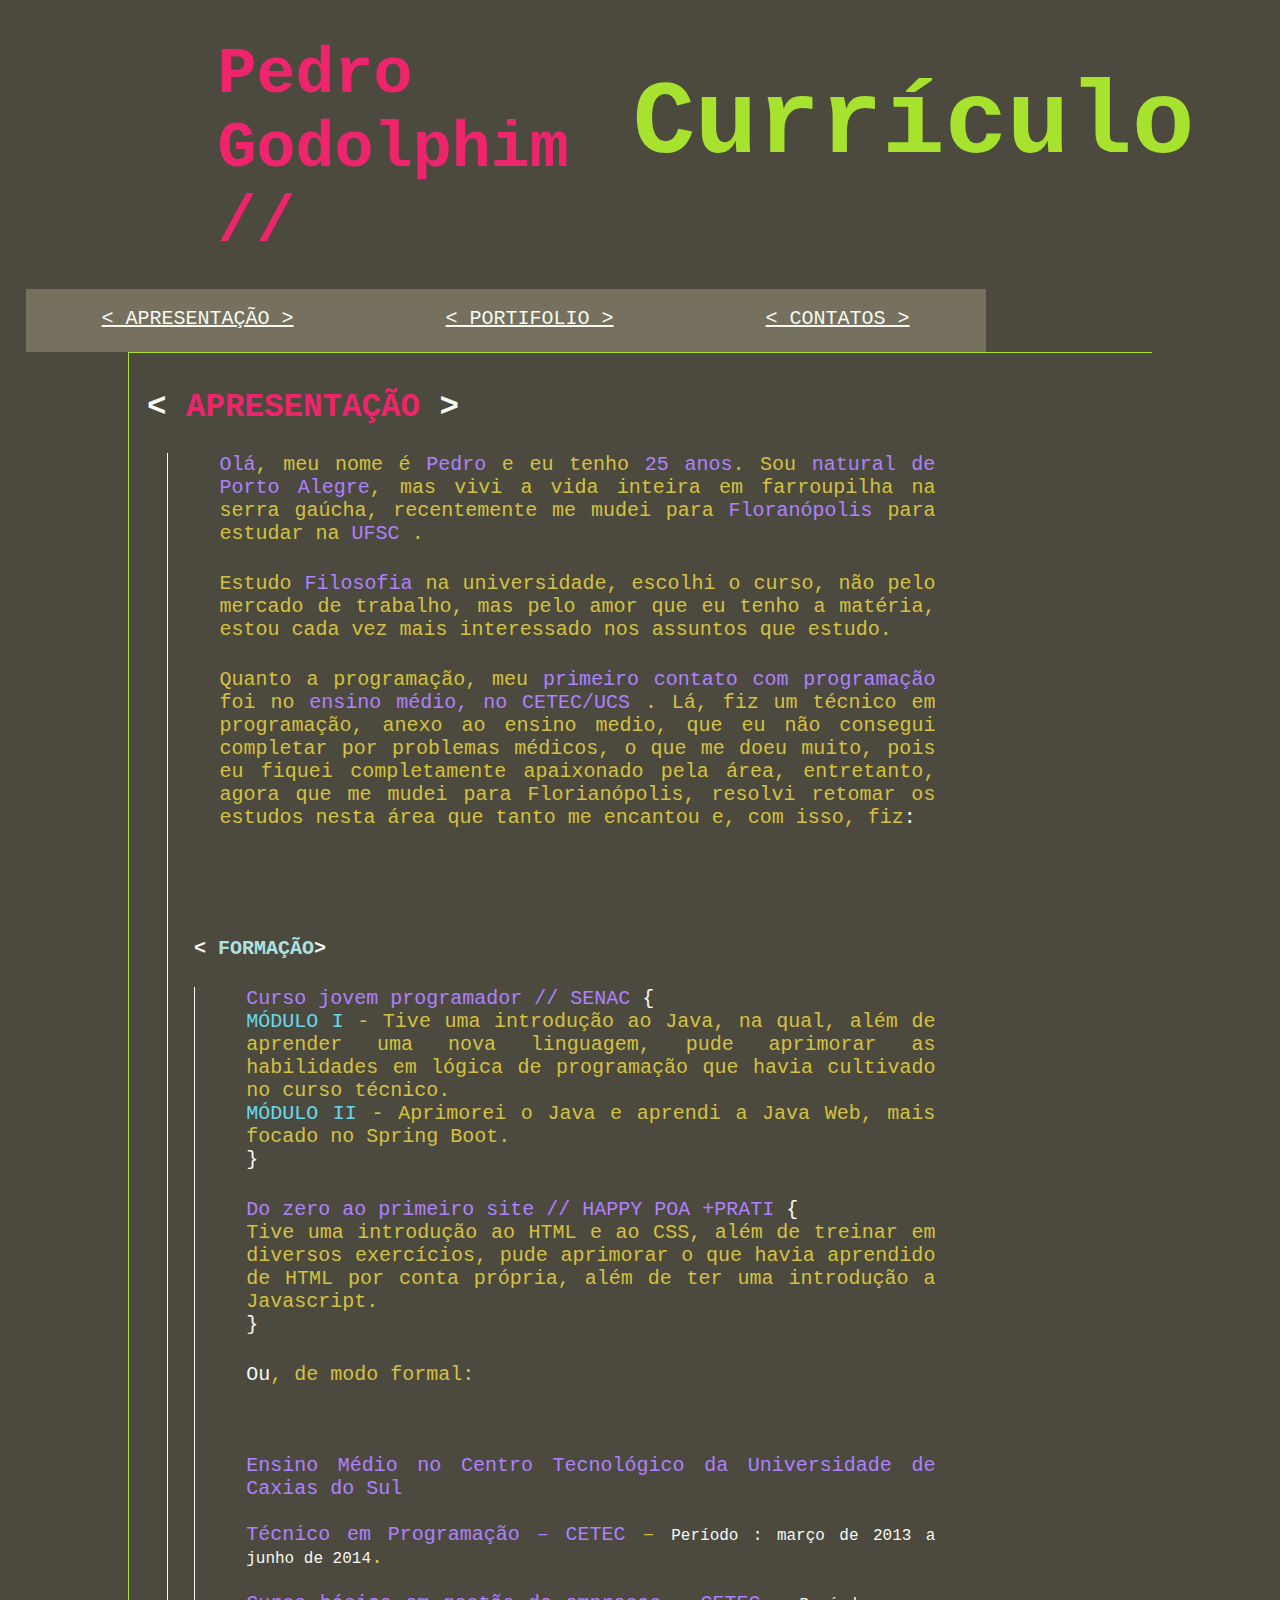
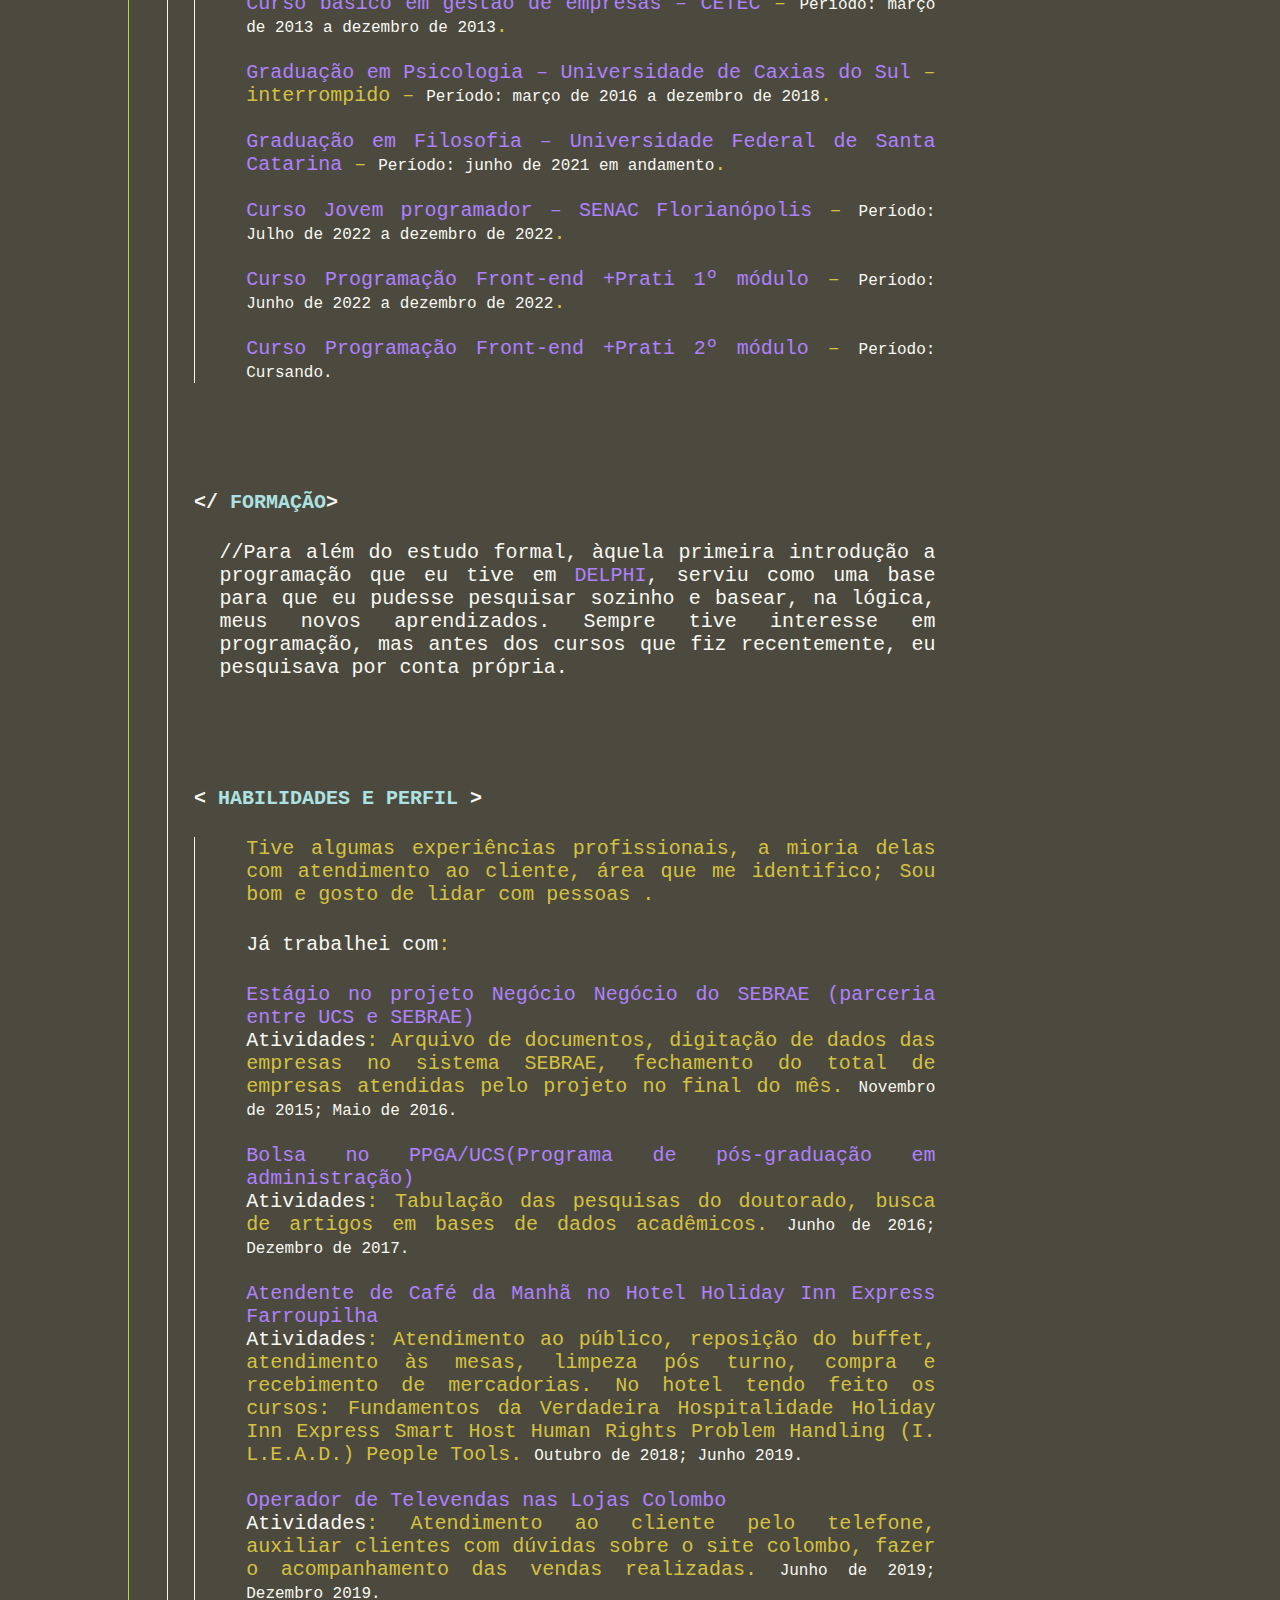
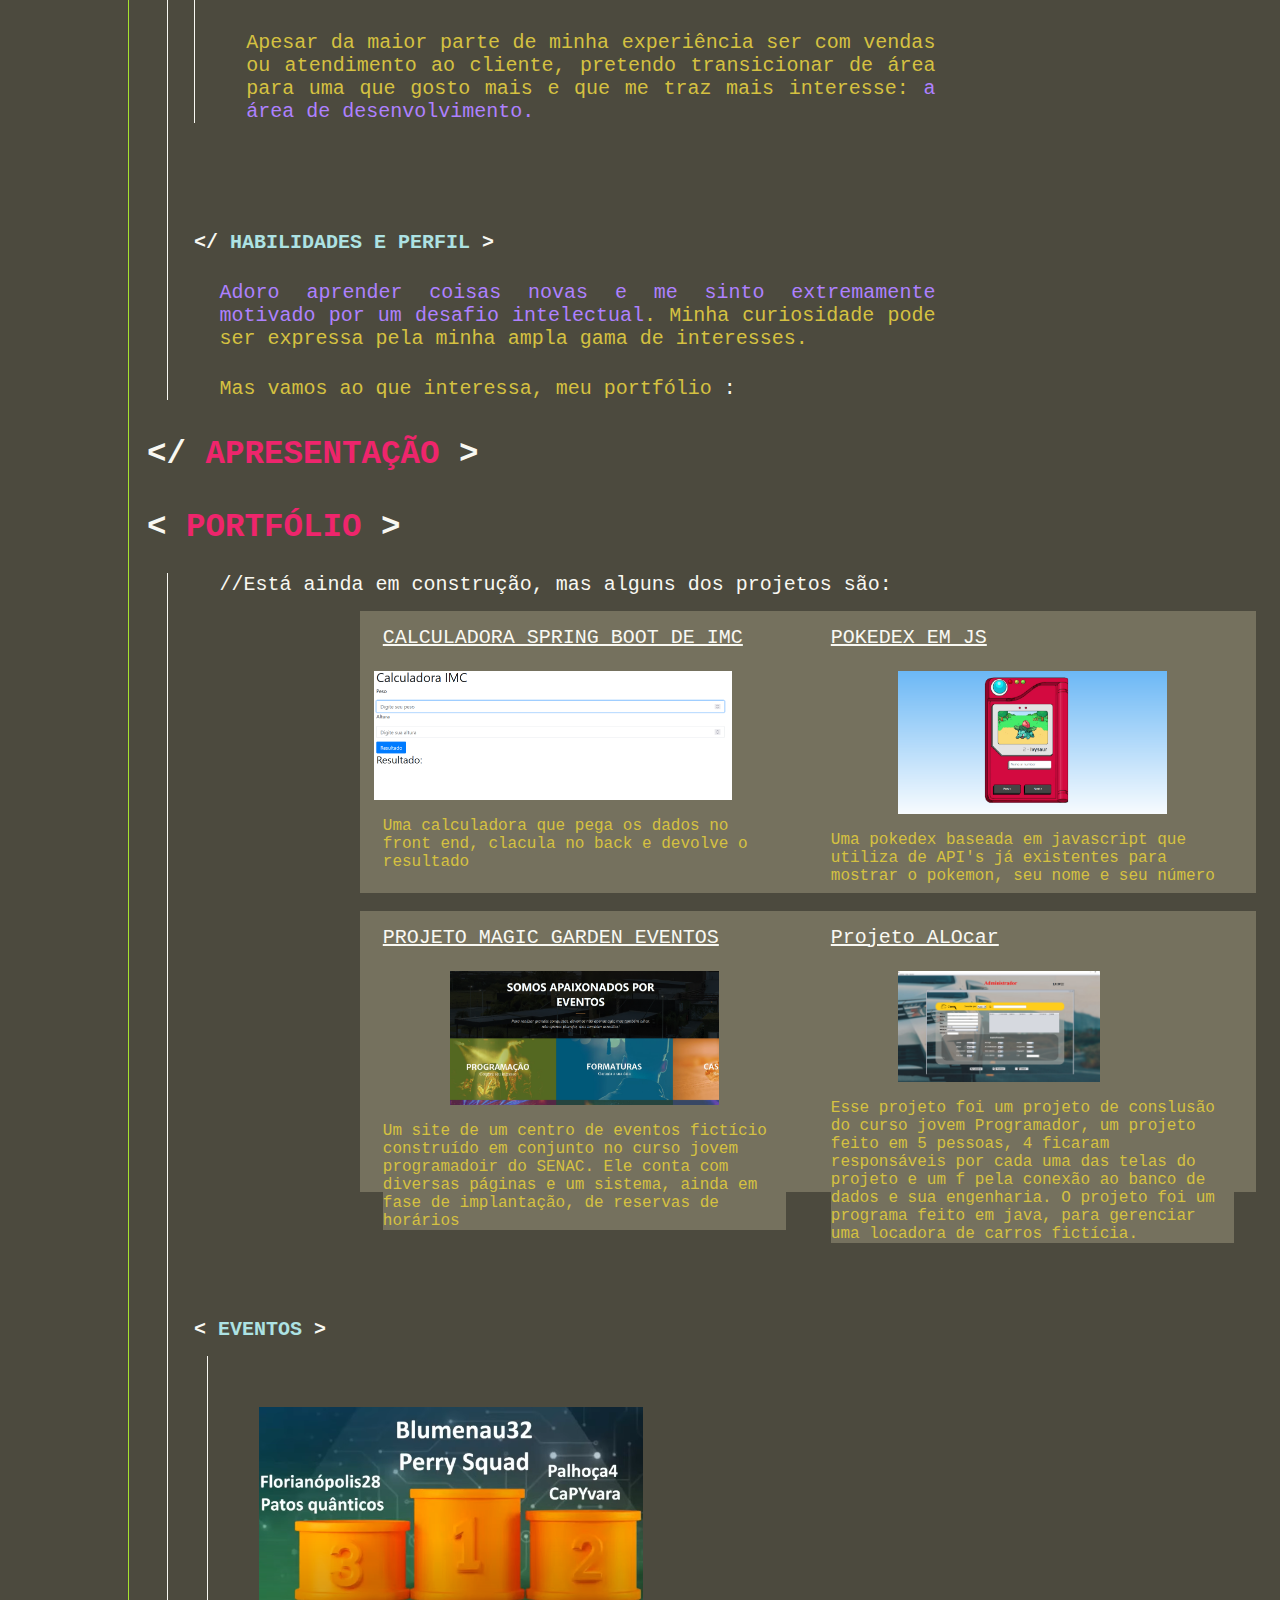
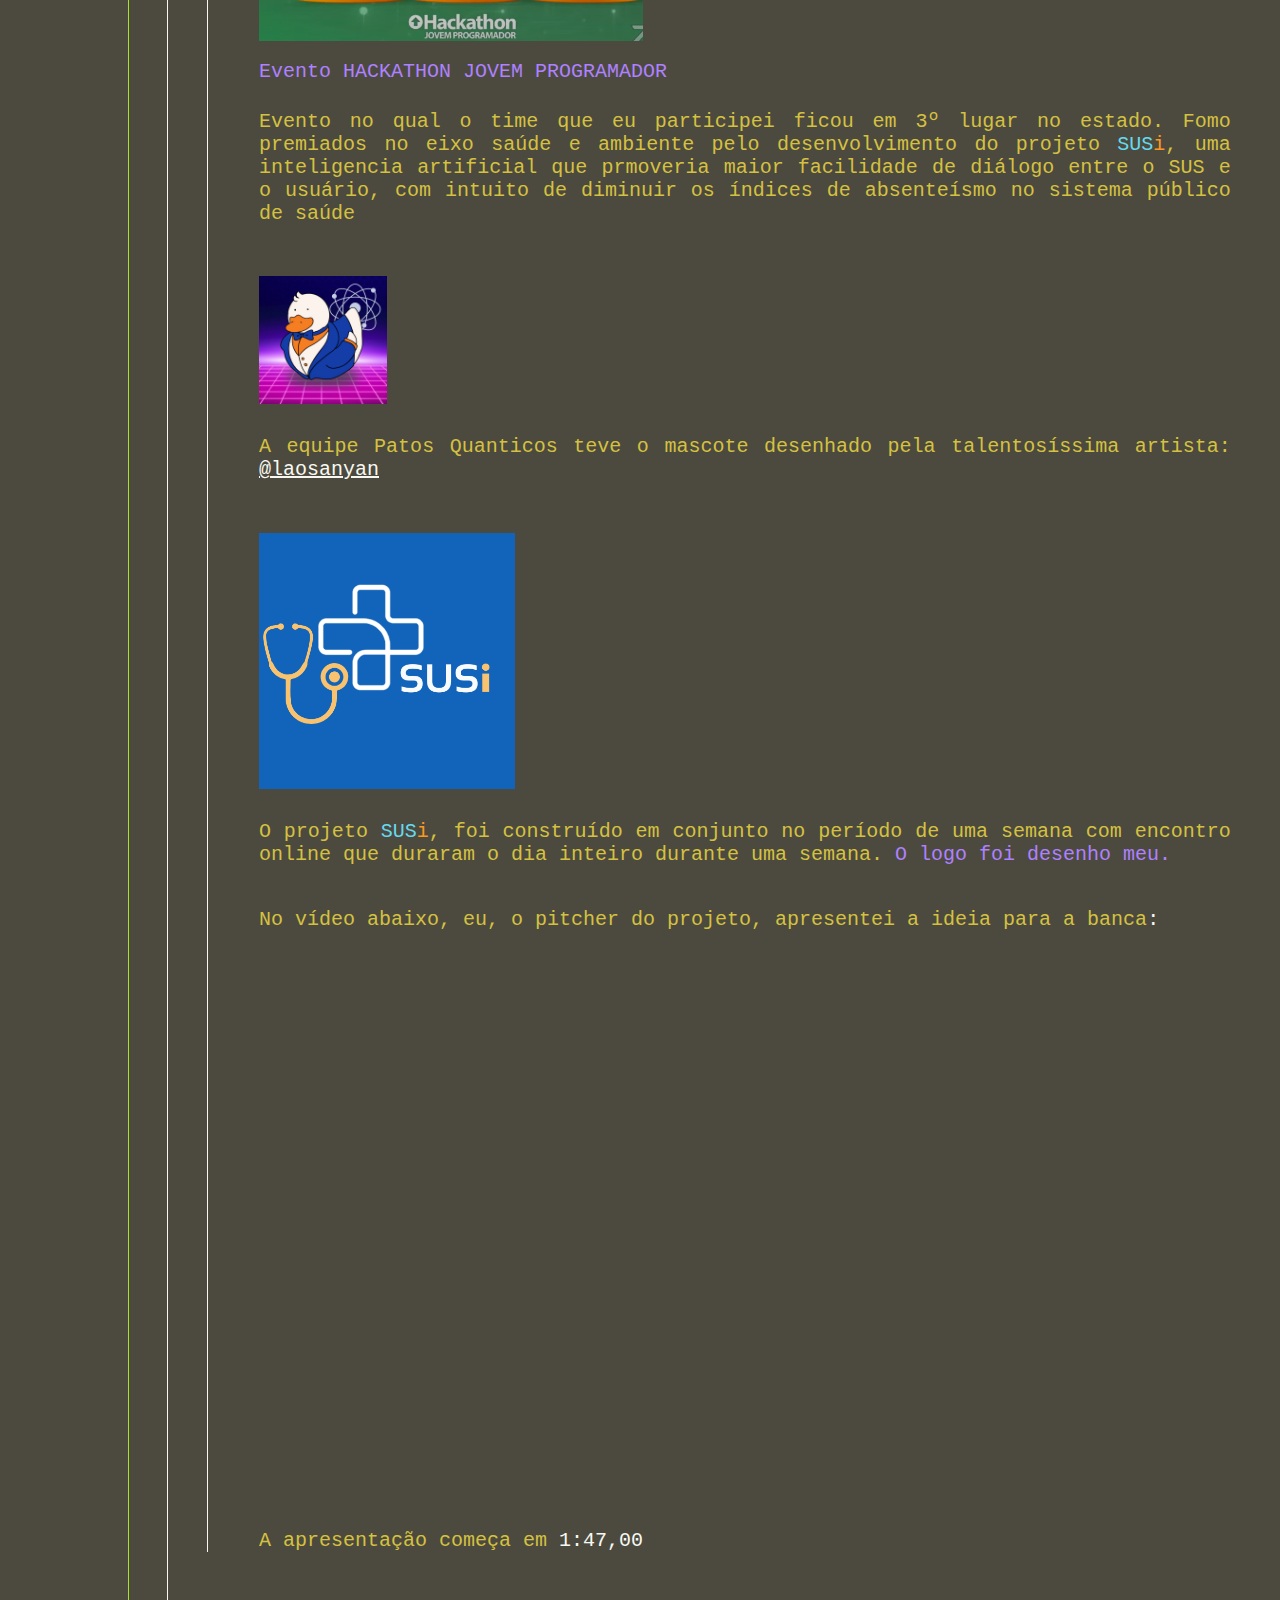
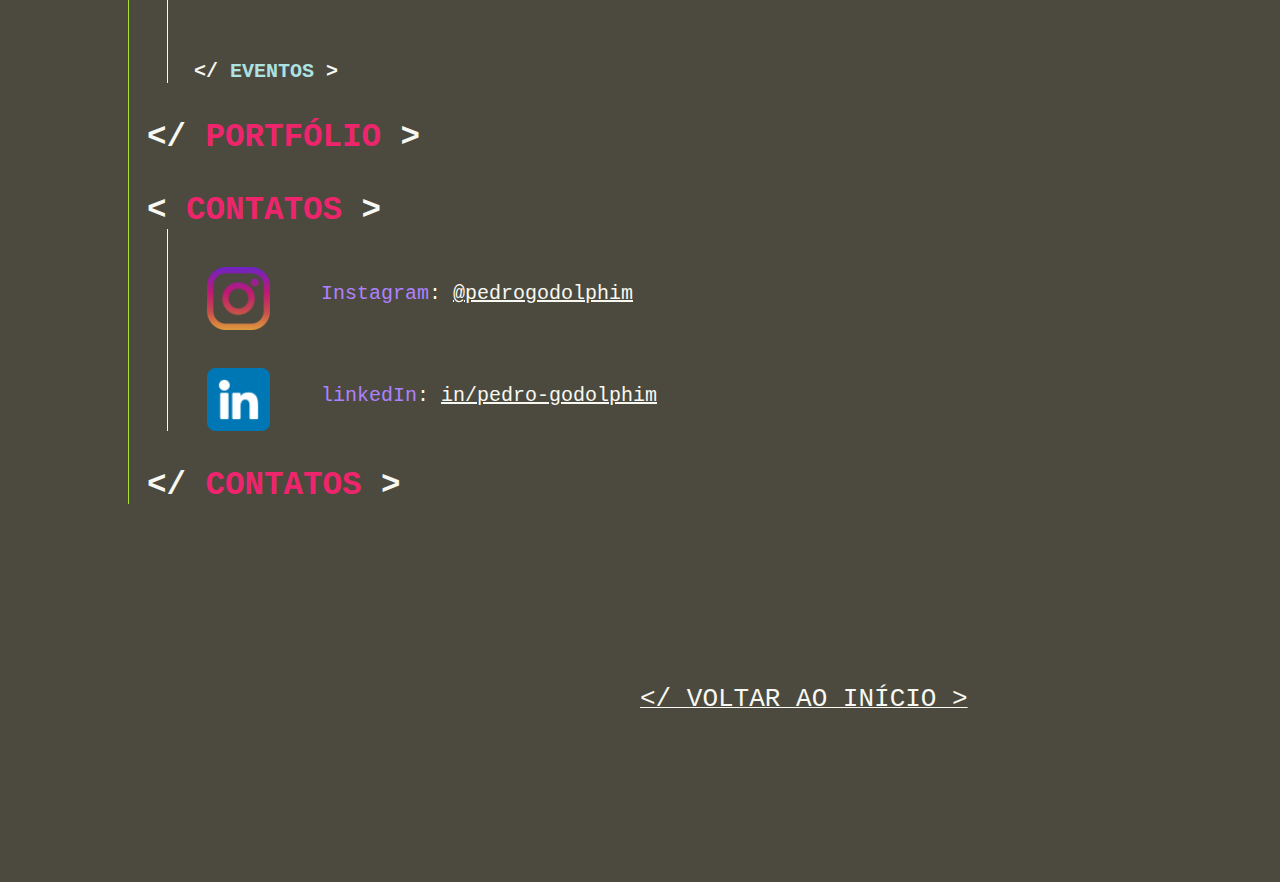
<file: index.html>
<!DOCTYPE html>
<html lang="pt-br">
  <head>
    <meta charset="utf-8" />
    <meta name="viewport" content="width=device-width, initial-scale=1" />
    <title>Currículo - Pedro Godolphim</title>
    <link rel="stylesheet" href="style.css" />
  </head>

  <body>
    <header class="topo">
      <div>
        <h2 class="pedro">Pedro Godolphim //</h2>
      </div>
      <div>
        <h1 class="curriculo">Currículo</h1>
      </div>
    </header>

    <nav>
      <div class="menu">
        <ul class="nav cor2">
          <li class="nav-item cor2">
            <a href="#apresentacao"> &lt; APRESENTAÇÃO &gt;</a>
            <ul>
              <li><a href="#formacao">FORMAÇÃO</a></li>
              <li><a href="#habEperf"> HABILIDADES E PERFIL</a></li>
            </ul>
          </li>
          <li class="nav-item cor2">
            <a href="#portfolio">&lt; PORTIFOLIO &gt;</a>
            <ul>
              <li><a href="#eventos"> EVENTOS </a></li>
            </ul>
          </li>
          <li class="nav-item cor2">
            <a href="#contatos">&lt; CONTATOS &gt;</a>
          </li>
        </ul>
      </div>
    </nav>
    <div class="main">
      <h2 class="subtitulo">
        &lt;<span class="subtitulo-cor" id="apresentacao"> APRESENTAÇÃO </span
        >&gt;
      </h2>
      <div class="cont-main">
        <p class="cont">
          <span class="marcador"> Olá</span>, meu nome é
          <span class="marcador"> Pedro </span> e eu tenho
          <span class="marcador"> 25 anos</span>. Sou
          <span class="marcador"> natural de Porto Alegre</span>, mas vivi a
          vida inteira em farroupilha na serra gaúcha, recentemente me mudei
          para <span class="marcador"> Floranópolis </span> para estudar na
          <span class="marcador"> UFSC </span>.
        </p>
        <p class="cont">
          Estudo <span class="marcador"> Filosofia </span> na universidade,
          escolhi o curso, não pelo mercado de trabalho, mas pelo amor que eu
          tenho a matéria, estou cada vez mais interessado nos assuntos que
          estudo.
        </p>
        <p class="cont">
          Quanto a programação, meu
          <span class="marcador"> primeiro contato com programação </span> foi
          no <span class="marcador"> ensino médio, no CETEC/UCS </span>. Lá, fiz
          um técnico em programação, anexo ao ensino medio, que eu não consegui
          completar por problemas médicos, o que me doeu muito, pois eu fiquei
          completamente apaixonado pela área, entretanto, agora que me mudei
          para Florianópolis, resolvi retomar os estudos nesta área que tanto me
          encantou e, com isso, fiz<span>: </span>
        </p>

        <h3>
          &lt;<span class="subtitulo-cor2" id="formacao"> FORMAÇÃO</span>&gt;
        </h3>
        <div class="cont-sub">
          <p class="cont">
            <span class="marcador"> Curso jovem programador // SENAC </span
            ><span> { </span> <br />
            <span class="marcador2"> MÓDULO I </span> - Tive uma introdução ao
            Java, na qual, além de aprender uma nova linguagem, pude aprimorar
            as habilidades em lógica de programação que havia cultivado no curso
            técnico. <br />
            <span class="marcador2"> MÓDULO II </span> - Aprimorei o Java e
            aprendi a Java Web, mais focado no Spring Boot. <br />
            <span> } </span>
          </p>
          <p class="cont">
            <span class="marcador">
              Do zero ao primeiro site // HAPPY POA +PRATI</span
            >
            <span> { </span> <br />Tive uma introdução ao HTML e ao CSS, além de
            treinar em diversos exercícios, pude aprimorar o que havia aprendido
            de HTML por conta própria, além de ter uma introdução a Javascript.
            <br />
            <span> } </span>
          </p>

          <p class="cont"><span> Ou</span>, de modo formal:</p>
          <span class="cont-2">
            <p class="cont glass">
              <br />
              <span class="marcador">
                Ensino Médio no Centro Tecnológico da Universidade de Caxias do
                Sul</span
              >
              <br />
              <br />
              <span class="marcador"> Técnico em Programação – CETEC </span>–
              <span class="small"> Período : março de 2013 a junho de 2014</span
              >. <br />
              <br />
              <span class="marcador"
                >Curso básico em gestão de empresas – CETEC </span
              >–
              <span class="small">
                Período: março de 2013 a dezembro de 2013</span
              >. <br />
              <br />
              <span class="marcador"
                >Graduação em Psicologia – Universidade de Caxias do Sul </span
              >– interrompido –
              <span class="small">
                Período: março de 2016 a dezembro de 2018</span
              >. <br />
              <br />
              <span class="marcador">
                Graduação em Filosofia – Universidade Federal de Santa Catarina
              </span>
              – <span class="small">Período: junho de 2021 em andamento</span>.
              <br />
              <br />
              <span class="marcador">
                Curso Jovem programador – SENAC Florianópolis
              </span>
              –
              <span class="small">
                Período: Julho de 2022 a dezembro de 2022</span
              >. <br />
              <br />
              <span class="marcador"
                >Curso Programação Front-end +Prati 1º módulo</span
              >
              –
              <span class="small">
                Período: Junho de 2022 a dezembro de 2022</span
              >. <br />
              <br />
              <span class="marcador">
                Curso Programação Front-end +Prati 2º módulo
              </span>
              –
              <span class="small"> Período: Cursando.</span>
            </p>
          </span>
        </div>
        <h3>&lt;/<span class="subtitulo-cor2"> FORMAÇÃO</span>&gt;</h3>

        <p class="cont">
          <span>
            //Para além do estudo formal, àquela primeira introdução a
            programação que eu tive em <span class="marcador"> DELPHI</span>,
            serviu como uma base para que eu pudesse pesquisar sozinho e basear,
            na lógica, meus novos aprendizados. Sempre tive interesse em
            programação, mas antes dos cursos que fiz recentemente, eu
            pesquisava por conta própria.
          </span>
        </p>

        <h3>
          &lt;<span class="subtitulo-cor2" id="habEperf">
            HABILIDADES E PERFIL </span
          >&gt;
        </h3>
        <div class="cont-sub">
          <p class="cont">
            Tive algumas experiências profissionais, a mioria delas com
            atendimento ao cliente, área que me identifico; Sou bom e gosto de
            lidar com pessoas .
          </p>

          <p class="cont"><span>Já trabalhei com</span>:</p>

          <p class="cont glass">
            <span class="marcador">
              Estágio no projeto Negócio Negócio do SEBRAE (parceria entre UCS e
              SEBRAE)
            </span>
            <br />
            <span> Atividades</span>: Arquivo de documentos, digitação de dados
            das empresas no sistema SEBRAE, fechamento do total de empresas
            atendidas pelo projeto no final do mês.
            <span class="small"> Novembro de 2015; Maio de 2016. </span><br />
            <span class="marcador"> <br /></span>

            <span class="marcador">
              Bolsa no PPGA/UCS(Programa de pós-graduação em administração)
            </span>
            <br />
            <span> Atividades</span>: Tabulação das pesquisas do doutorado,
            busca de artigos em bases de dados acadêmicos.
            <span class="small">Junho de 2016; Dezembro de 2017. <br /> </span
            ><br />
            <span class="marcador">
              Atendente de Café da Manhã no Hotel Holiday Inn Express
              Farroupilha</span
            >
            <br />
            <span> Atividades</span>: Atendimento ao público, reposição do
            buffet, atendimento às mesas, limpeza pós turno, compra e
            recebimento de mercadorias. No hotel tendo feito os cursos:
            Fundamentos da Verdadeira Hospitalidade Holiday Inn Express Smart
            Host Human Rights Problem Handling (I. L.E.A.D.) People Tools.
            <span class="small">Outubro de 2018; Junho 2019. <br /> </span
            ><br />
            <span class="marcador">
              Operador de Televendas nas Lojas Colombo</span
            >
            <br />
            <span> Atividades</span>: Atendimento ao cliente pelo telefone,
            auxiliar clientes com dúvidas sobre o site colombo, fazer o
            acompanhamento das vendas realizadas.
            <span class="small">Junho de 2019; Dezembro 2019.</span>
          </p>

          <p class="cont">
            Apesar da maior parte de minha experiência ser com vendas ou
            atendimento ao cliente, pretendo transicionar de área para uma que
            gosto mais e que me traz mais interesse:
            <span class="marcador"> a área de desenvolvimento.</span>
          </p>
        </div>
        <h3>
          &lt;/ <span class="subtitulo-cor2">HABILIDADES E PERFIL </span>&gt;
        </h3>

        <p class="cont">
          <span class="marcador">
            Adoro aprender coisas novas e me sinto extremamente motivado por um
            desafio intelectual</span
          >. Minha curiosidade pode ser expressa pela minha ampla gama de
          interesses.
        </p>

        <p class="cont">
          Mas vamos ao que interessa, meu portfólio <span>:</span>
        </p>
      </div>
      <h2 class="subtitulo">
        &lt;/<span class="subtitulo-cor"> APRESENTAÇÃO </span>&gt;
      </h2>
      <h2 class="subtitulo">
        &lt;<span class="subtitulo-cor" id="portfolio"> PORTFÓLIO </span>&gt;
      </h2>
      <div class="cont-main">
        <p class="cont">
          <span>//Está ainda em construção, mas alguns dos projetos são:</span>
        </p>
        <br />
        <div class="grid glass">
          <div class="grid-l">
            <br />
            <span
              ><a
                href="projetos/imc/src/main/resources/templates/index2.html"
                target="_blank"
                >CALCULADORA SPRING BOOT DE IMC
              </a></span
            >
            <br />
            <img src="img/printIMC.png" alt="" target="_blank" />
            <p>
              Uma calculadora que pega os dados no front end, clacula no back e
              devolve o resultado
            </p>
          </div>
          <div class="grid-r">
            <br />
            <span>
              <a href="projetos/Pokedéx/index.html" target="_blank">
                POKEDEX EM JS</a
              ></span
            >
            <br />
            <img src="img/pokedex.png" id="pokedeximg" alt="" />
            <p>
              Uma pokedex baseada em javascript que utiliza de API's já
              existentes para mostrar o pokemon, seu nome e seu número
            </p>
          </div>
          <div class="grid-l">
            <br />
            <span
              ><a href="projetos/Projeto/MGE/index.html" target="_blank"
                >PROJETO MAGIC GARDEN EVENTOS
              </a></span
            >
            <br />
            <img src="img/MGE.png" alt="" id="MGEimg" />
            <p>
              Um site de um centro de eventos fictício construído em conjunto no
              curso jovem programadoir do SENAC. Ele conta com diversas páginas
              e um sistema, ainda em fase de implantação, de reservas de
              horários
            </p>
          </div>
          <div class="grid-r">
            <br />
            <span><a href="">Projeto ALOcar</a></span> <br />
            <img src="img/AlocarCarros.png" id="ALOimg" alt="" />
            <p>
              Esse projeto foi um projeto de conslusão do curso jovem
              Programador, um projeto feito em 5 pessoas, 4 ficaram responsáveis
              por cada uma das telas do projeto e um f pela conexão ao banco de
              dados e sua engenharia. O projeto foi um programa feito em java,
              para gerenciar uma locadora de carros fictícia.
            </p>
          </div>
        </div>

        <h3>
          &lt; <span class="subtitulo-cor2" id="eventos">EVENTOS </span>&gt;
        </h3>
        <br />
        <div class="cont-main eventos glass">
          <img src="img/hackthon" alt="" id="hackathon" />
          <br />
          <br />
          <span class="cont marcador"> Evento HACKATHON JOVEM PROGRAMADOR</span>
          <br />
          <p class="cont">
            Evento no qual o time que eu participei ficou em 3º lugar no estado.
            Fomo premiados no eixo saúde e ambiente pelo desenvolvimento do
            projeto <span id="sus1">SUS</span><span id="sus2">i</span>, uma
            inteligencia artificial que prmoveria maior facilidade de diálogo
            entre o SUS e o usuário, com intuito de diminuir os índices de
            absenteísmo no sistema público de saúde
          </p>

          <img src="img/Pato-quantico.png" alt="" id="pato" />
          <p class="cont">
            A equipe Patos Quanticos teve o mascote desenhado pela
            talentosíssima artista:
            <a href="https://www.instagram.com/laosanyan/" target="_blank"
              >@laosanyan</a
            >
          </p>
          <img src="img/Cópia de Logo SUSi 2.png" alt="" id="susi" />
          <p class="cont">
            O projeto <span id="sus1">SUS</span><span id="sus2">i</span>, foi
            construído em conjunto no período de uma semana com encontro online
            que duraram o dia inteiro durante uma semana.<span class="marcador">
              O logo foi desenho meu.
            </span>
          </p>
          <br />
          <p class="cont">
            No vídeo abaixo, eu, o pitcher do projeto, apresentei a ideia para a
            banca<span>:</span>
          </p>
          <iframe
            width="2560"
            height="1128"
            src="https://www.youtube.com/embed/69ZzafoaNR8"
            title="Encerramento do Hackathon 2022 do Jovem Programador"
            frameborder="0"
            allow="accelerometer; autoplay; clipboard-write; encrypted-media; gyroscope; picture-in-picture; web-share"
            allowfullscreen
          ></iframe>
          <p class="cont">A apresentação começa em <span>1:47,00</span></p>
        </div>
        <h3>&lt;/ <span class="subtitulo-cor2">EVENTOS </span>&gt;</h3>
      </div>
      <h2 class="subtitulo">
        &lt;/<span class="subtitulo-cor"> PORTFÓLIO </span>&gt;
      </h2>
      <h2 class="subtitulo">
        &lt;<span class="subtitulo-cor" id="contatos"> CONTATOS </span>&gt;
      </h2>
      <div>
        <div class="cont-main contatos">
          <img class="icon" src="img/instagram.png" alt="" />
          <div class="cont">
            <span class="marcador"> Instagram<span>:</span></span>
            <a href="https://www.instagram.com/pedrogodolphim/" target="_blank">
              @pedrogodolphim
            </a>
          </div>
        </div>
        <div class="cont-main contatos">
          <img class="icon" src="img/linkedin.png" alt="" />
          <div class="cont">
            <span class="marcador"> linkedIn<span>:</span> </span>
            <a href="www.linkedin.com/in/pedro-godolphim" target="_blank">
              in/pedro-godolphim
            </a>
          </div>
        </div>
      </div>
      <h2 class="subtitulo">
        &lt;/<span class="subtitulo-cor"> CONTATOS </span>&gt;
      </h2>
    </div>
    <div class="link">
      <a href=""><span class="link-final">&lt;/ VOLTAR AO INÍCIO &gt;</span></a>
    </div>
  </body>
</html>
</file>
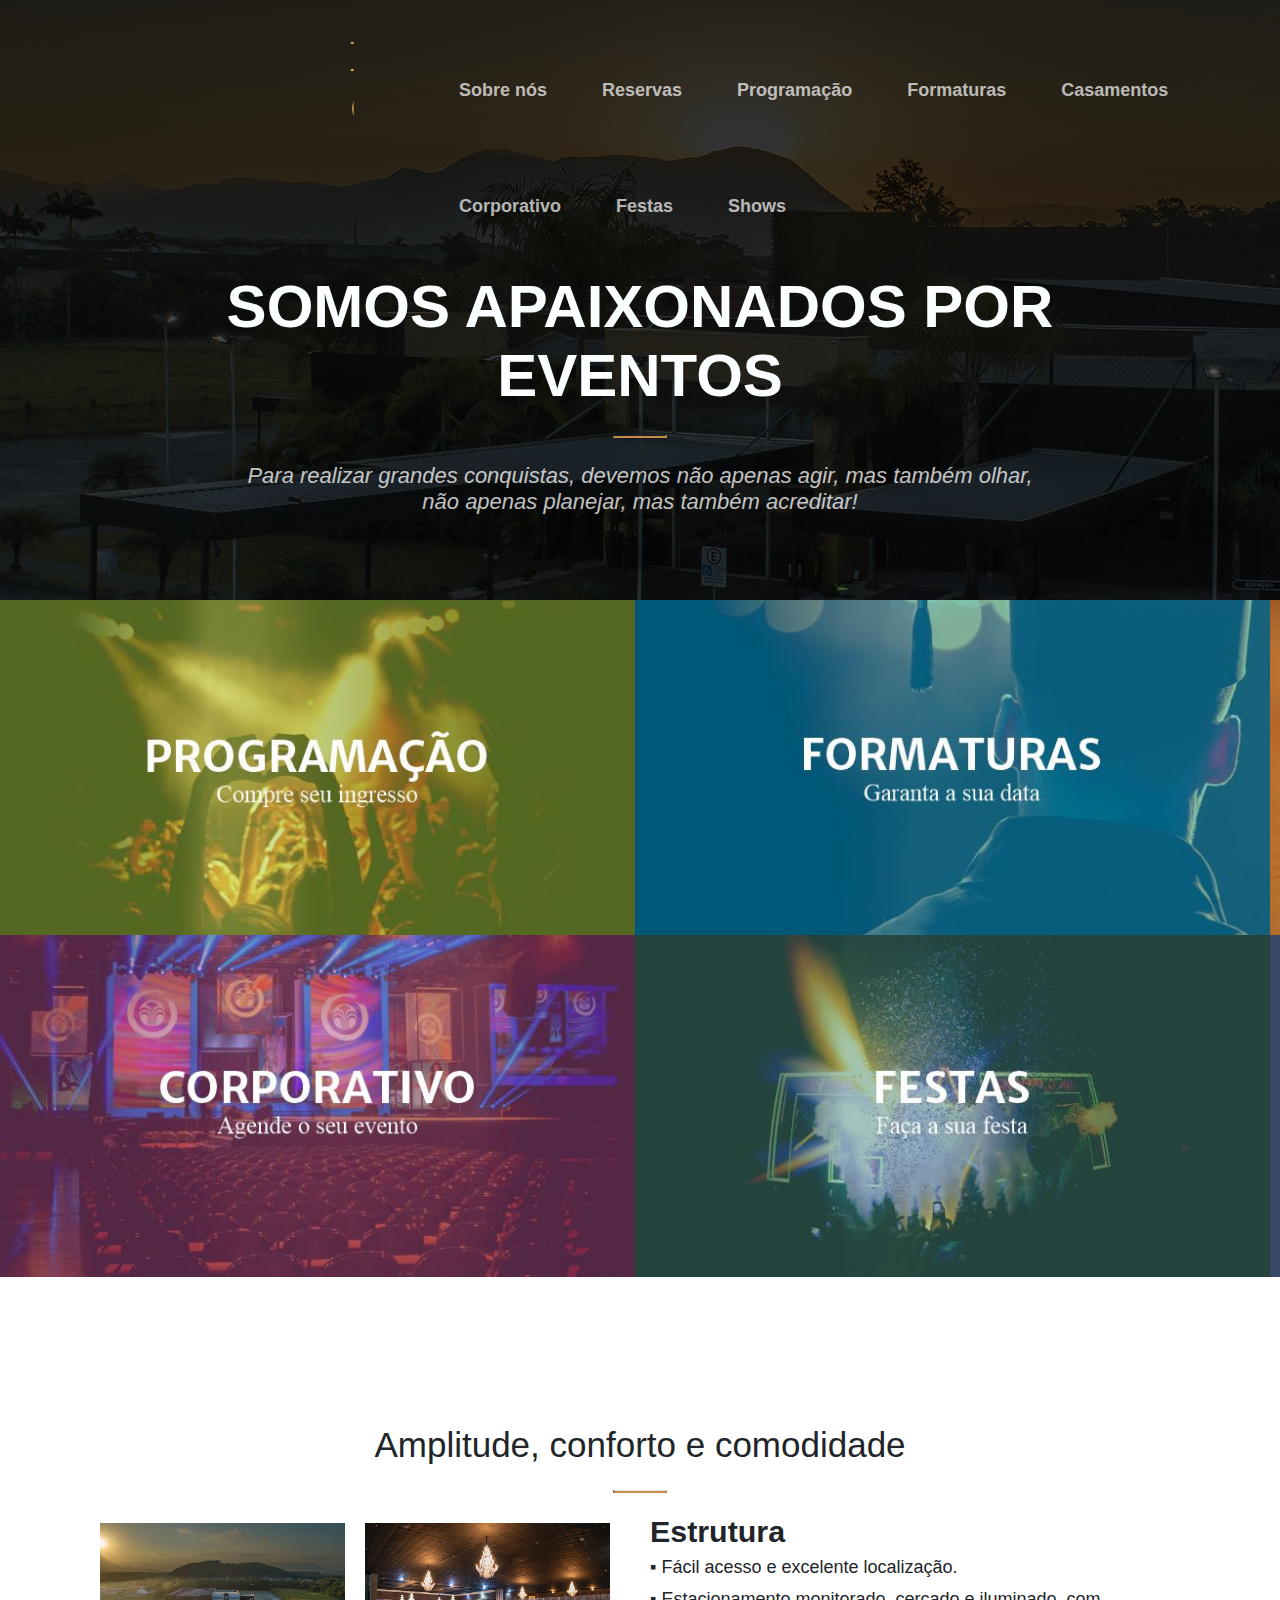
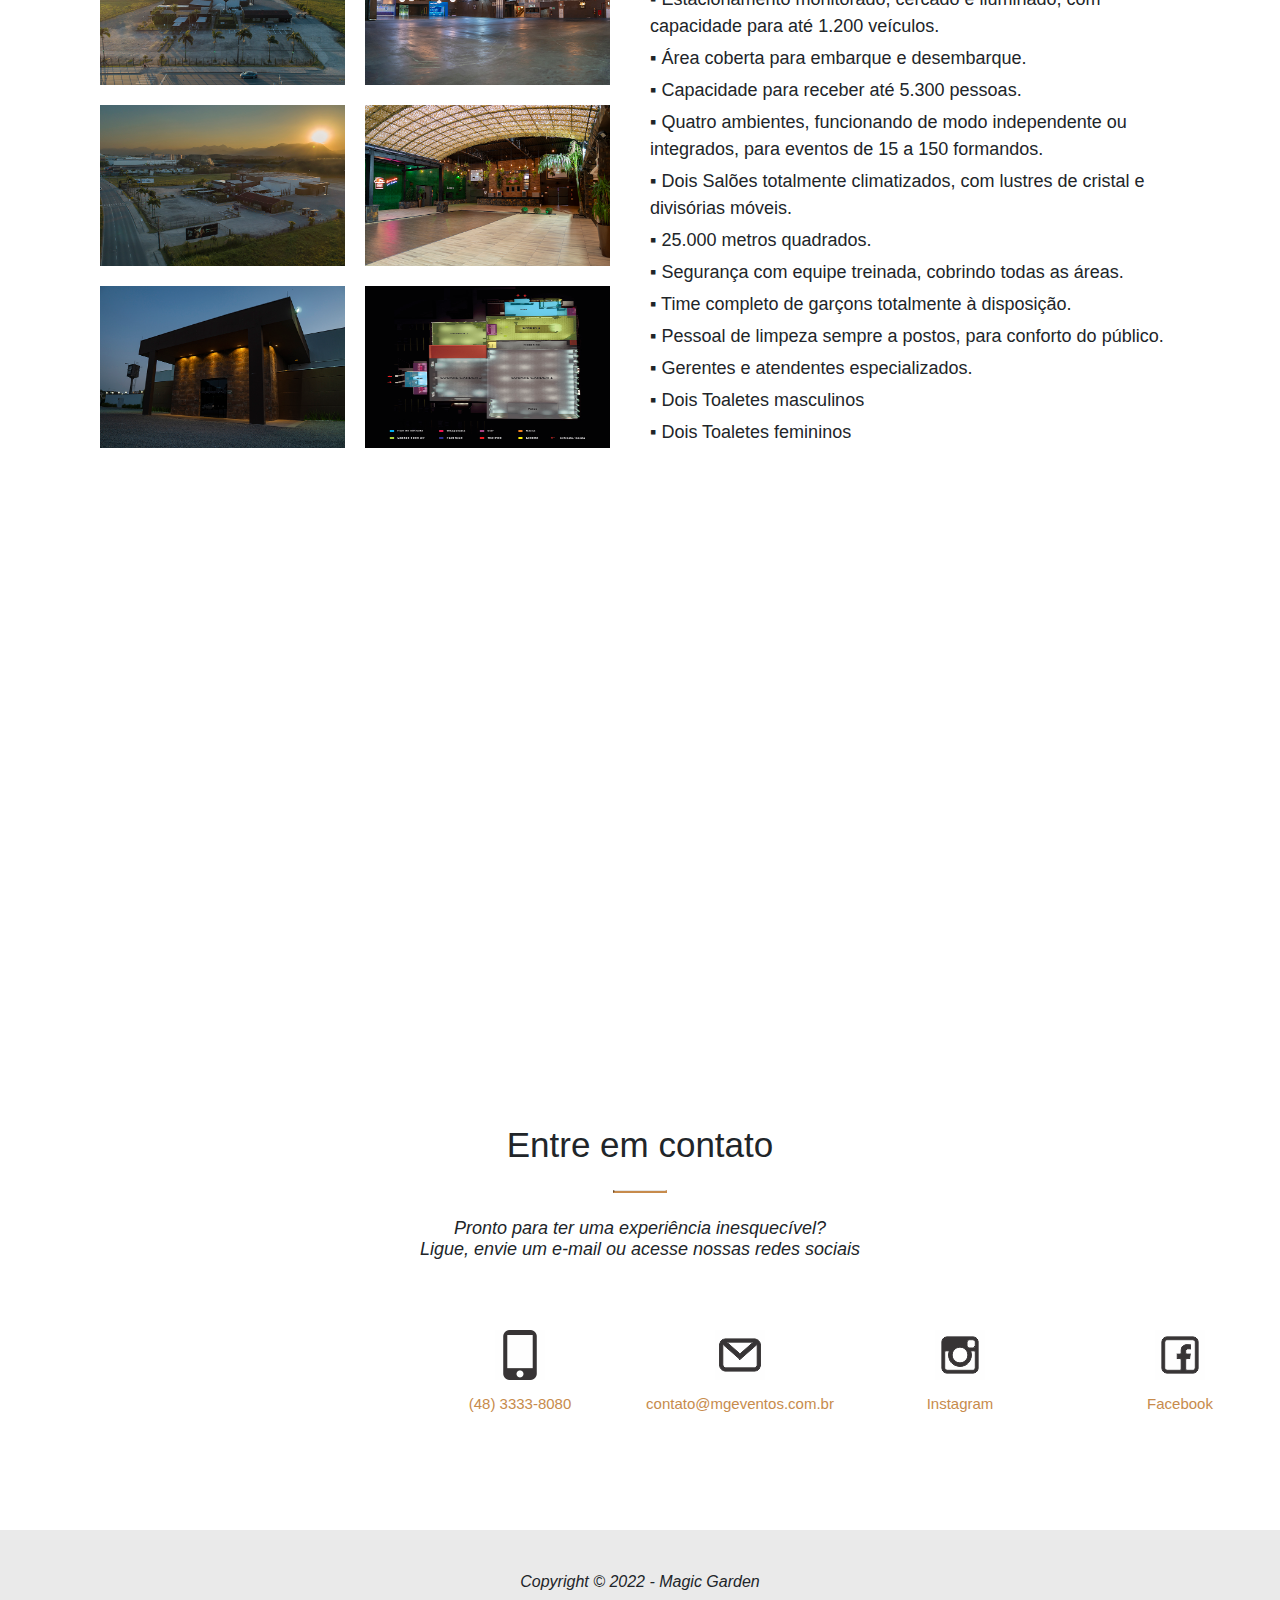
<file: projetos/Projeto/MGE/index.html>
<html>
    <head>
        <title>Magic Garden Eventos</title>
        <link href="MGE.css" type="text/css" rel="stylesheet" />
    </head>
    <body>
        <div id="topo">
            <div class="containerTopo">
            <div id="logo">
                <span id="nome"><a href="index.html">MAGIC GARDEN</span></a>
            </div>
            <nav id="topNav">
                <ul>
                    <li><a href="AboutUs.html">Sobre nós</a> </li>
                    <li><a href="reserva.html">Reservas</a> </li>
                    <li><a href="programacao.html">Programação</a></li>
                    <li><a href="formaturas.html">Formaturas</a> </li>
                    <li><a href="casamentos.html">Casamentos</a> </li>
                    <li><a href="corporativo.html">Corporativo</a> </li>
                    <li><a href="festas.html">Festas</a> </li>
                    <li><a href="shows.html">Shows</a> </li>
                </ul>
            </nav>
            </div>
            <div id="topoTitulo">
                <h1>Somos apaixonados por <br> eventos</h1>
                <hr style="width:100px; margin: auto;" />
                <p>Para realizar grandes conquistas, devemos não apenas agir, mas também olhar, <br> não apenas planejar, mas também acreditar!</p>
            </div>
        </div>

        <section id="boxContainer">
            <div class="boxContainerCima">
                <div class="boxContainerItem"><a href="programacao.html"><img src="imagens/portifolio1.jpg" width="635"></div></a>
                <div class="boxContainerItem"><a href="formaturas.html"><img src="imagens/portifolio2.jpg" width="635"></div></a>
                <div class="boxContainerItem"><a href="casamentos.html"><img src="imagens/portifolio3.jpg" width="635"></div></a>
            </div>
            <div class="boxContainerBaixo">
                <div class="boxContainerItem"><a href="corporativo.html"><img src="imagens/portifolio4.jpg" width="635"></div></a>
                <div class="boxContainerItem"><a href="festas.html"><img src="imagens/portifolio5.jpg" width="635"></div></a>
                <div class="boxContainerItem"><a href="shows.html"><img src="imagens/portifolio6.jpg" width="635"></div></a>
            </div>

        </section>

        <section id="fotosContainer">
            <div class="fotosTitulo">
                <span>Amplitude, conforto e comodidade</span>
                <hr style="width:100px; margin: auto;" />
            </div>
            <div id="fotosContainerInside">

                <div class="fotosContainerLeft">
                    <div class="fotosItem"><img src="imagens/estrutura1.jpg"></div>
                    <div class="fotosItem"><img src="imagens/estrutura2.jpg"></div>
                    <div class="fotosItem"><img src="imagens/estrutura3.jpg"></div> 
                </div>

                <div class="fotosContainerRight">
                    <div class="fotosItem"><img src="imagens/estrutura4.jpg"></div>
                    <div class="fotosItem"><img src="imagens/estrutura5.jpg"></div>
                    <div class="fotosItem6"><img src="imagens/estrutura6.jpg" width="245px" height="162px"></div>
                </div>
                <div class="fotosTexto" >
                    <span>Estrutura</span>
                    <p>▪ Fácil acesso e excelente localização.</p>
                    <p>▪ Estacionamento monitorado, cercado e iluminado, com capacidade para até 1.200 veículos.</p>
                    <p>▪ Área coberta para embarque e desembarque.</p>
                    <p>▪ Capacidade para receber até 5.300 pessoas.</p>
                    <p>▪ Quatro ambientes, funcionando de modo independente ou <br> integrados, para eventos de 15 a 150 formandos.</p>
                    <p>▪ Dois Salões totalmente climatizados, com lustres de cristal e <br> divisórias móveis.</p>
                    <p>▪ 25.000 metros quadrados.</p>
                    <p>▪ Segurança com equipe treinada, cobrindo todas as áreas.</p>
                    <p>▪ Time completo de garçons totalmente à disposição.</p>
                    <p>▪ Pessoal de limpeza sempre a postos, para conforto do público.</p>
                    <p>▪ Gerentes e atendentes especializados.</p>
                    <p>▪ Dois Toaletes masculinos</p>
                    <p>▪ Dois Toaletes femininos</p>

                    </div>
                </div>
            </div>
        </section>

        <section id="localizacaoContainer">   
            <div class="localizacaoContainerItem" id="maps"><iframe src="https://www.google.com/maps/embed?pb=!1m18!1m12!1m3!1d113127.94531157443!2d-48.710208672537156!3d-27.616825841472153!2m3!1f0!2f0!3f0!3m2!1i1024!2i768!4f13.1!3m3!1m2!1s0x95273831874b03cf%3A0x738d23b15d5cc78b!2sFaculdade%20Senac%20Florian%C3%B3polis!5e0!3m2!1spt-PT!2sbr!4v1668964093562!5m2!1spt-PT!2sbr" width="100%" height="400" style="border:0;" allowfullscreen="" loading="lazy" referrerpolicy="no-referrer-when-downgrade"></iframe></div>
            </div>

        </section>

        <footer>
            <div id="footerContainer">
                <div id="footerTitulo">
                    <span>Entre em contato</span>
                    <hr style="width:100px; margin: auto;" />
                    <p>Pronto para ter uma experiência inesquecível?  <br>
                        Ligue, envie um e-mail ou acesse nossas redes sociais</p>
                </div>
                <div id="footerContatos">
                    <div class="footerContatosItem">
                        <div class="footerIcon"><img src="imagens/telefone_icon.png"></div>
                        <div class="footerIconText">(48) 3333-8080</div>
                    </div>
                    <div class="footerContatosItem">
                        <div class="footerIcon"><img src="imagens/email_icon.png"></div>
                        <div class="footerIconText">contato@mgeventos.com.br</div>
                    </div>
                    <div class="footerContatosItem">
                        <div class="footerIcon"><img src="imagens/instagram_icon.png"></div>
                        <div class="footerIconText">Instagram</div>
                    </div>
                    <div class="footerContatosItem">
                        <div class="footerIcon"><img src="imagens/facebook_icon.png"></div>
                        <div class="footerIconText">Facebook</div>
                    </div>
                    <div class="footerContatosItem">
                        <div class="footerIcon"><a href="https://www.youtube.com/@SenacSC"><img src="imagens/youtube_icon.png"></div></a>
                        <div class="footerIconText"><a href="https://www.youtube.com/@SenacSC">Youtube</div></a>
                    </div>  
                </div>
                <div id="footerCopyright">
                    <div id="copyright">Copyright &copy; 2022 - Magic Garden</div>
                </div>
               
            </div>
    
        </footer>
    </body>
</html>
</file>
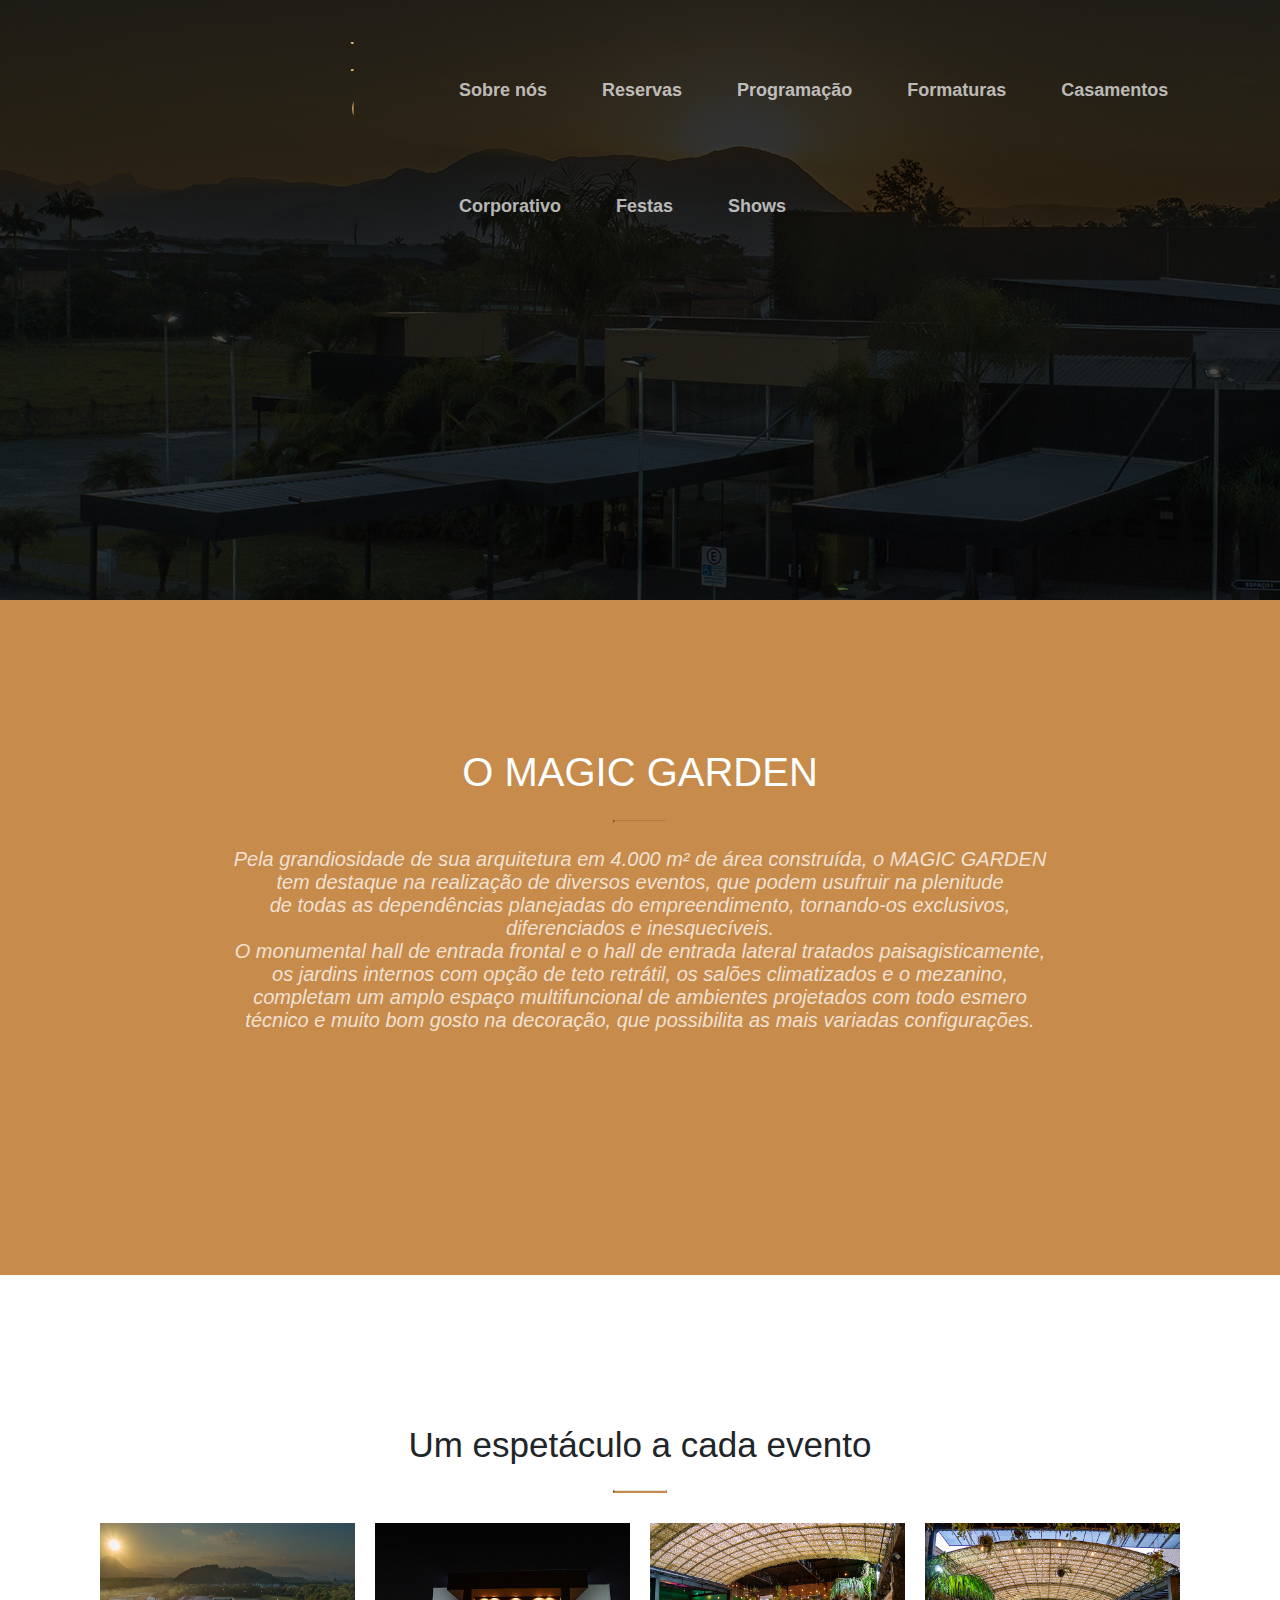
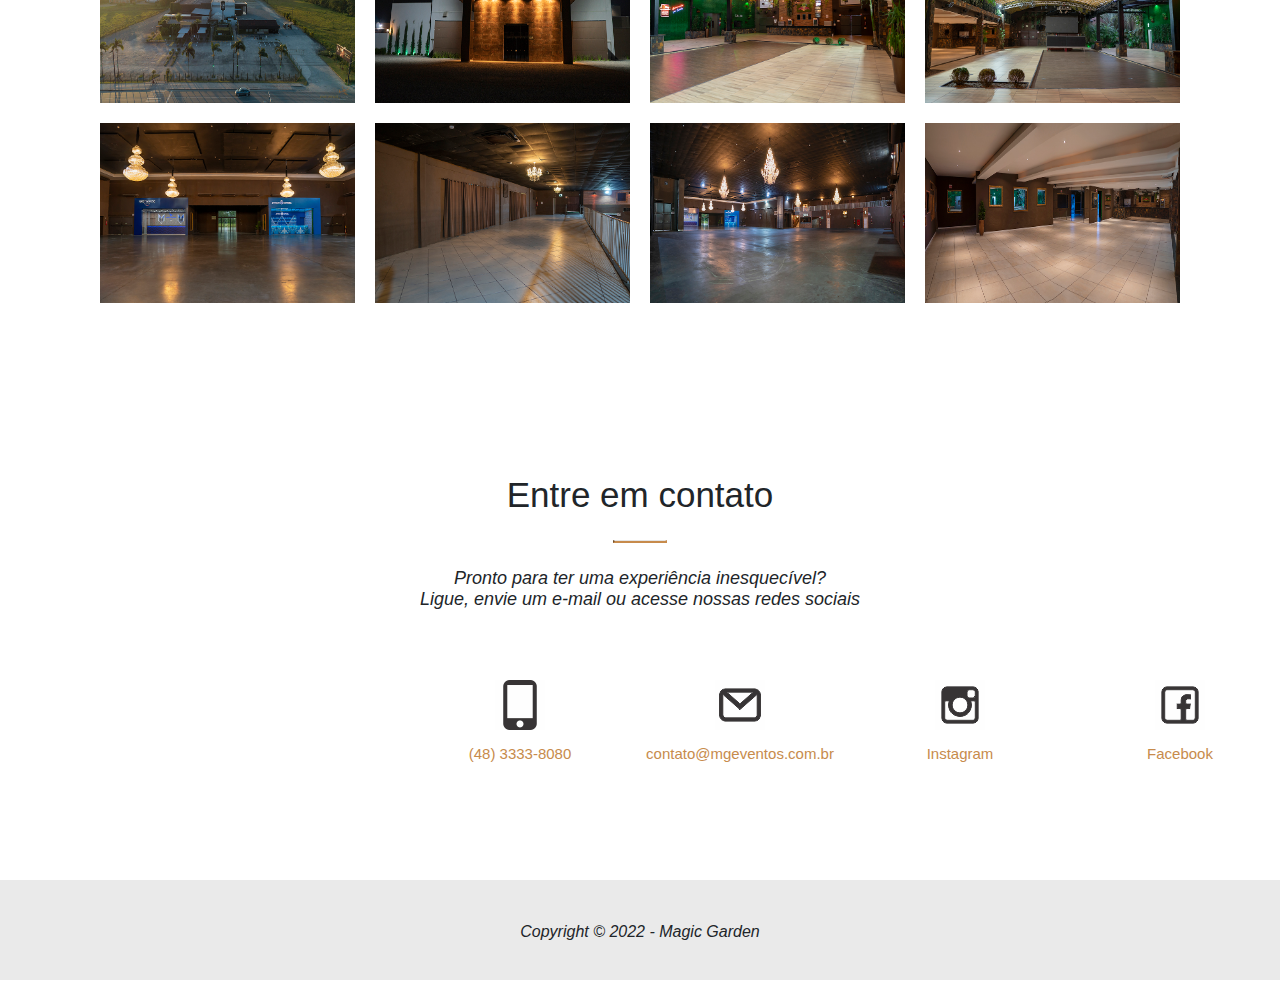
<file: projetos/Projeto/MGE/AboutUs.html>
<html>
    <head>
        <title>Magic Garden Eventos</title>
        <link href="MGE.css" type="text/css" rel="stylesheet" />
    </head>
    <body>
        <div id="topo">
            <div class="containerTopo">
            <div id="logo">
                <span id="nome"><a href="index.html">MAGIC GARDEN</span></a>
            </div>
            <nav id="topNav">
                <ul>
                    <li><a href="AboutUs.html">Sobre nós</a> </li>
                    <li><a href="reserva.html">Reservas</a> </li>
                    <li><a href="programacao.html">Programação</a></li>
                    <li><a href="formaturas.html">Formaturas</a> </li>
                    <li><a href="casamentos.html">Casamentos</a> </li>
                    <li><a href="corporativo.html">Corporativo</a> </li>
                    <li><a href="festas.html">Festas</a> </li>
                    <li><a href="shows.html">Shows</a> </li>
                </ul>
            </nav>
            </div>
        </div>

        <section id="aboutContainer">
            <div id="aboutContainerItens">          
            <div id="aboutTitulo">
                <h1>O MAGIC GARDEN</h1>
                <hr style="width:100px; margin: auto;" />
                <p>Pela grandiosidade de sua arquitetura em 4.000 m² de área construída, o MAGIC GARDEN <br>
                   tem destaque na realização de diversos eventos, que podem usufruir na plenitude <br>
                   de todas as dependências planejadas do empreendimento, tornando-os exclusivos, <br>
                   diferenciados e inesquecíveis. <br>
                   O monumental hall de entrada frontal e o hall de entrada lateral tratados paisagisticamente, <br>
                   os jardins internos com opção de teto retrátil, os salões climatizados e o mezanino, <br>
                   completam um amplo espaço multifuncional de ambientes projetados com todo esmero <br>
                   técnico e muito bom gosto na decoração, que possibilita as mais variadas configurações.</p>
            </div>
            </div>
            
        </section>

        <section id="fotosContainerEventos">
            <div class="fotosTitulo">
                <span>Um espetáculo a cada evento</span>
                <hr style="width:100px; margin: auto;" />
            </div>
            <div id="fotosContainerInsideEventos">

                <div class="fotosContainerCima">
                    <div class="fotosItem"><img src="imagens/area1.jpg"></div>
                    <div class="fotosItem"><img src="imagens/area2.jpg"></div>
                    <div class="fotosItem"><img src="imagens/area3.jpg"></div> 
                    <div class="fotosItem"><img src="imagens/area4.jpg"></div>
                </div>

                <div class="fotosContainerBaixo">
                    <div class="fotosItem"><img src="imagens/area5.jpg"></div>
                    <div class="fotosItem"><img src="imagens/area6.jpg"></div>
                    <div class="fotosItem"><img src="imagens/area7.jpg"></div>
                    <div class="fotosItem"><img src="imagens/area8.jpg"></div>
                </div>
            </div>
        </section>

        <footer>
            <div id="footerContainer">
                <div id="footerTitulo">
                    <span>Entre em contato</span>
                    <hr style="width:100px; margin: auto;" />
                    <p>Pronto para ter uma experiência inesquecível?  <br>
                        Ligue, envie um e-mail ou acesse nossas redes sociais</p>
                </div>
                <div id="footerContatos">
                    <div class="footerContatosItem">
                        <div class="footerIcon"><img src="imagens/telefone_icon.png"></div>
                        <div class="footerIconText">(48) 3333-8080</div>
                    </div>
                    <div class="footerContatosItem">
                        <div class="footerIcon"><img src="imagens/email_icon.png"></div>
                        <div class="footerIconText">contato@mgeventos.com.br</div>
                    </div>
                    <div class="footerContatosItem">
                        <div class="footerIcon"><img src="imagens/instagram_icon.png"></div>
                        <div class="footerIconText">Instagram</div>
                    </div>
                    <div class="footerContatosItem">
                        <div class="footerIcon"><img src="imagens/facebook_icon.png"></div>
                        <div class="footerIconText">Facebook</div>
                    </div>
                    <div class="footerContatosItem">
                        <div class="footerIcon"><a href="https://www.youtube.com/@SenacSC"><img src="imagens/youtube_icon.png"></div></a>
                        <div class="footerIconText"><a href="https://www.youtube.com/@SenacSC">Youtube</div></a>
                    </div>  
                </div>
                <div id="footerCopyright">
                    <div id="copyright">Copyright &copy; 2022 - Magic Garden</div>
                </div>
               
            </div>
    
        </footer>
    </body>
</html>
</file>
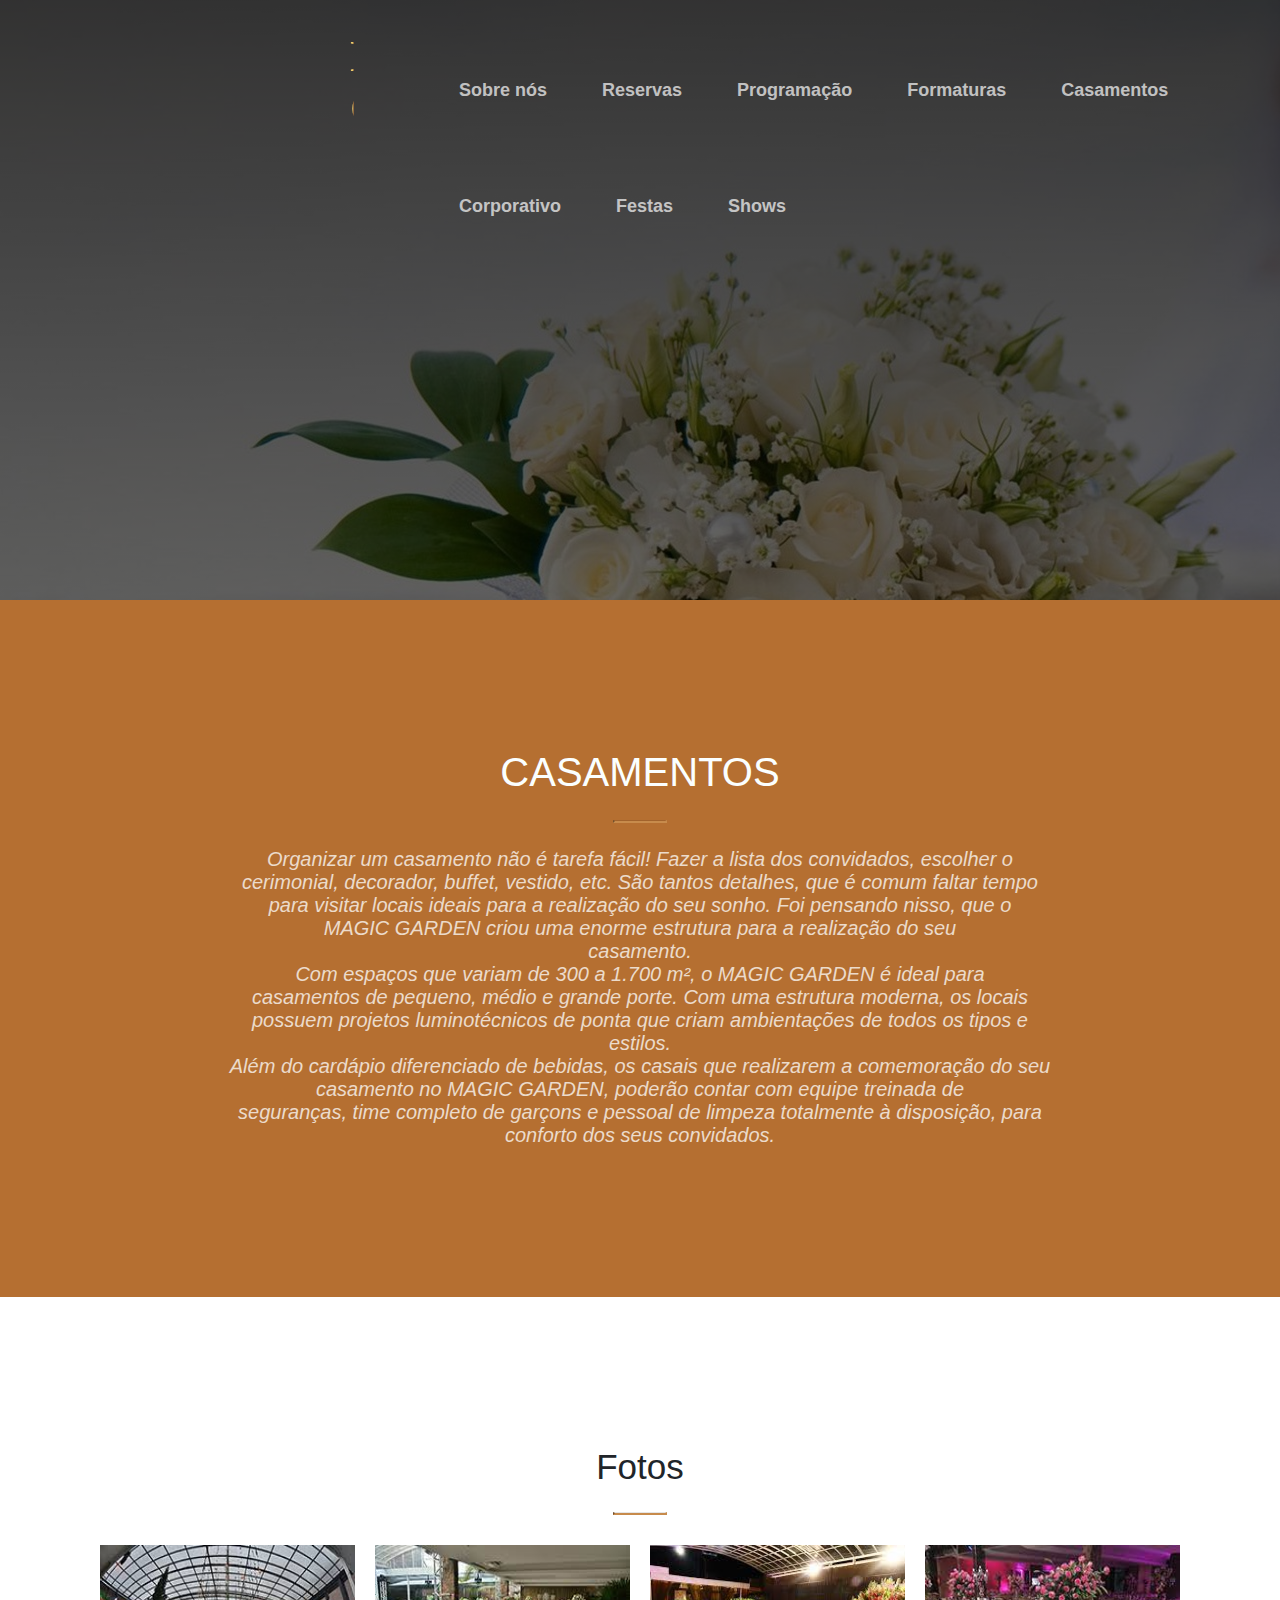
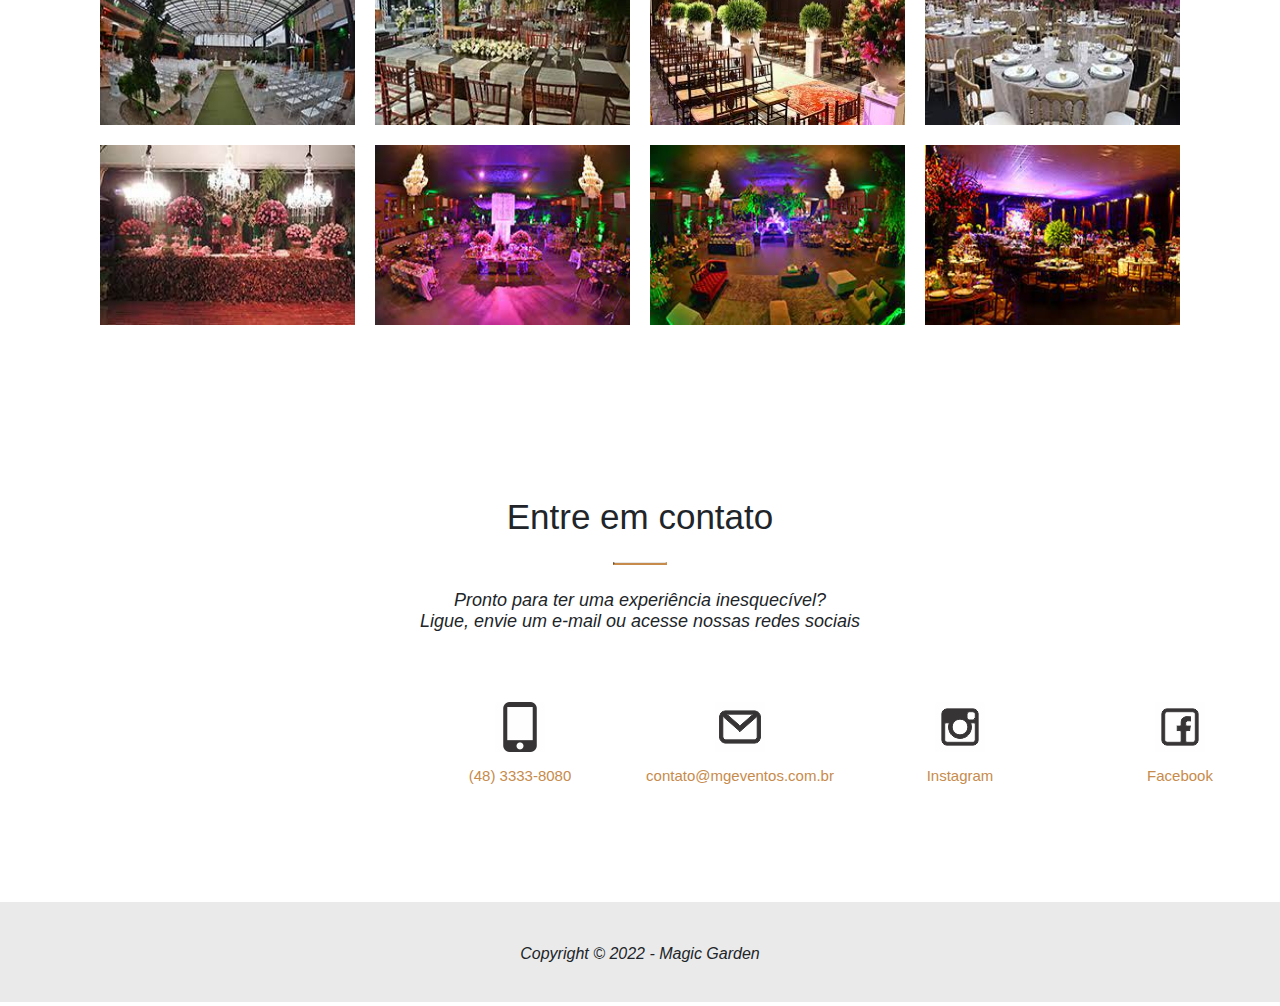
<file: projetos/Projeto/MGE/casamentos.html>
<html>
    <head>
        <title>Magic Garden Eventos</title>
        <link href="MGE.css" type="text/css" rel="stylesheet" />
    </head>
    <body>
        <div id="topoCasamentos">
            <div class="containerTopoCasamentos">
                <div id="logo">
                    <span id="nome"><a href="index.html">MAGIC GARDEN</span></a>
                </div>
                <nav id="topNav">
                    <ul>
                        <li><a href="AboutUs.html">Sobre nós</a> </li>
                        <li><a href="reserva.html">Reservas</a> </li>
                        <li><a href="programacao.html">Programação</a></li>
                        <li><a href="formaturas.html">Formaturas</a> </li>
                        <li><a href="casamentos.html">Casamentos</a> </li>
                        <li><a href="corporativo.html">Corporativo</a> </li>
                        <li><a href="festas.html">Festas</a> </li>
                        <li><a href="shows.html">Shows</a> </li>
                    </ul>
            </nav>
            </div>
        </div>

        <section id="casamentosContainer">
            <div id="casamentosContainerItens">          
            <div id="casamentosTitulo">
                <h1>CASAMENTOS</h1>
                <hr style="width:100px; margin: auto;" />
                <p>Organizar um casamento não é tarefa fácil! Fazer a lista dos convidados, escolher o <br>
                    cerimonial, decorador, buffet, vestido, etc. São tantos detalhes, que é comum faltar tempo <br>
                    para visitar locais ideais para a realização do seu sonho. Foi pensando nisso, que o <br>
                    MAGIC GARDEN criou uma enorme estrutura para a realização do seu <br>
                    casamento.<br>
                    Com espaços que variam de 300 a 1.700 m², o MAGIC GARDEN é ideal para<br> 
                    casamentos de pequeno, médio e grande porte. Com uma estrutura moderna, os locais <br>
                    possuem projetos luminotécnicos de ponta que criam ambientações de todos os tipos e <br>
                    estilos.<br>
                    Além do cardápio diferenciado de bebidas, os casais que realizarem a comemoração do seu <br>
                    casamento no MAGIC GARDEN, poderão contar com equipe treinada de <br>
                    seguranças, time completo de garçons e pessoal de limpeza totalmente à disposição, para <br>
                    conforto dos seus convidados.</p>
            </div>
            </div>
            
        </section>
        <section id="fotosContainerEventos">
            <div class="fotosTitulo">
                <span>Fotos</span>
                <hr style="width:100px; margin: auto;" />
            </div>
            <div id="fotosContainerInsideEventos">

                <div class="fotosContainerCima">
                    <div class="fotosItem"><img src="imagens/casamento1.jpg"></div>
                    <div class="fotosItem"><img src="imagens/casamento2.jpg"></div>
                    <div class="fotosItem"><img src="imagens/casamento3.jpg"></div> 
                    <div class="fotosItem"><img src="imagens/casamento4.jpg"></div>
                </div>

                <div class="fotosContainerBaixo">
                    <div class="fotosItem"><img src="imagens/casamento5.jpg"></div>
                    <div class="fotosItem"><img src="imagens/casamento6.jpg"></div>
                    <div class="fotosItem"><img src="imagens/casamento7.jpg"></div>
                    <div class="fotosItem"><img src="imagens/casamento8.jpg"></div>
                </div>
            </div>
        </section>

      
        <footer>
            <div id="footerContainer">
                <div id="footerTitulo">
                    <span>Entre em contato</span>
                    <hr style="width:100px; margin: auto;" />
                    <p>Pronto para ter uma experiência inesquecível?  <br>
                        Ligue, envie um e-mail ou acesse nossas redes sociais</p>
                </div>
                <div id="footerContatos">
                    <div class="footerContatosItem">
                        <div class="footerIcon"><img src="imagens/telefone_icon.png"></div>
                        <div class="footerIconText">(48) 3333-8080</div>
                    </div>
                    <div class="footerContatosItem">
                        <div class="footerIcon"><img src="imagens/email_icon.png"></div>
                        <div class="footerIconText">contato@mgeventos.com.br</div>
                    </div>
                    <div class="footerContatosItem">
                        <div class="footerIcon"><img src="imagens/instagram_icon.png"></div>
                        <div class="footerIconText">Instagram</div>
                    </div>
                    <div class="footerContatosItem">
                        <div class="footerIcon"><img src="imagens/facebook_icon.png"></div>
                        <div class="footerIconText">Facebook</div>
                    </div>
                    <div class="footerContatosItem">
                        <div class="footerIcon"><a href="https://www.youtube.com/@SenacSC"><img src="imagens/youtube_icon.png"></div></a>
                        <div class="footerIconText"><a href="https://www.youtube.com/@SenacSC">Youtube</div></a>
                    </div>  
                </div>
                <div id="footerCopyright">
                    <div id="copyright">Copyright &copy; 2022 - Magic Garden</div>
                </div>
               
            </div>
    
        </footer>
    </body>
</html>
</file>
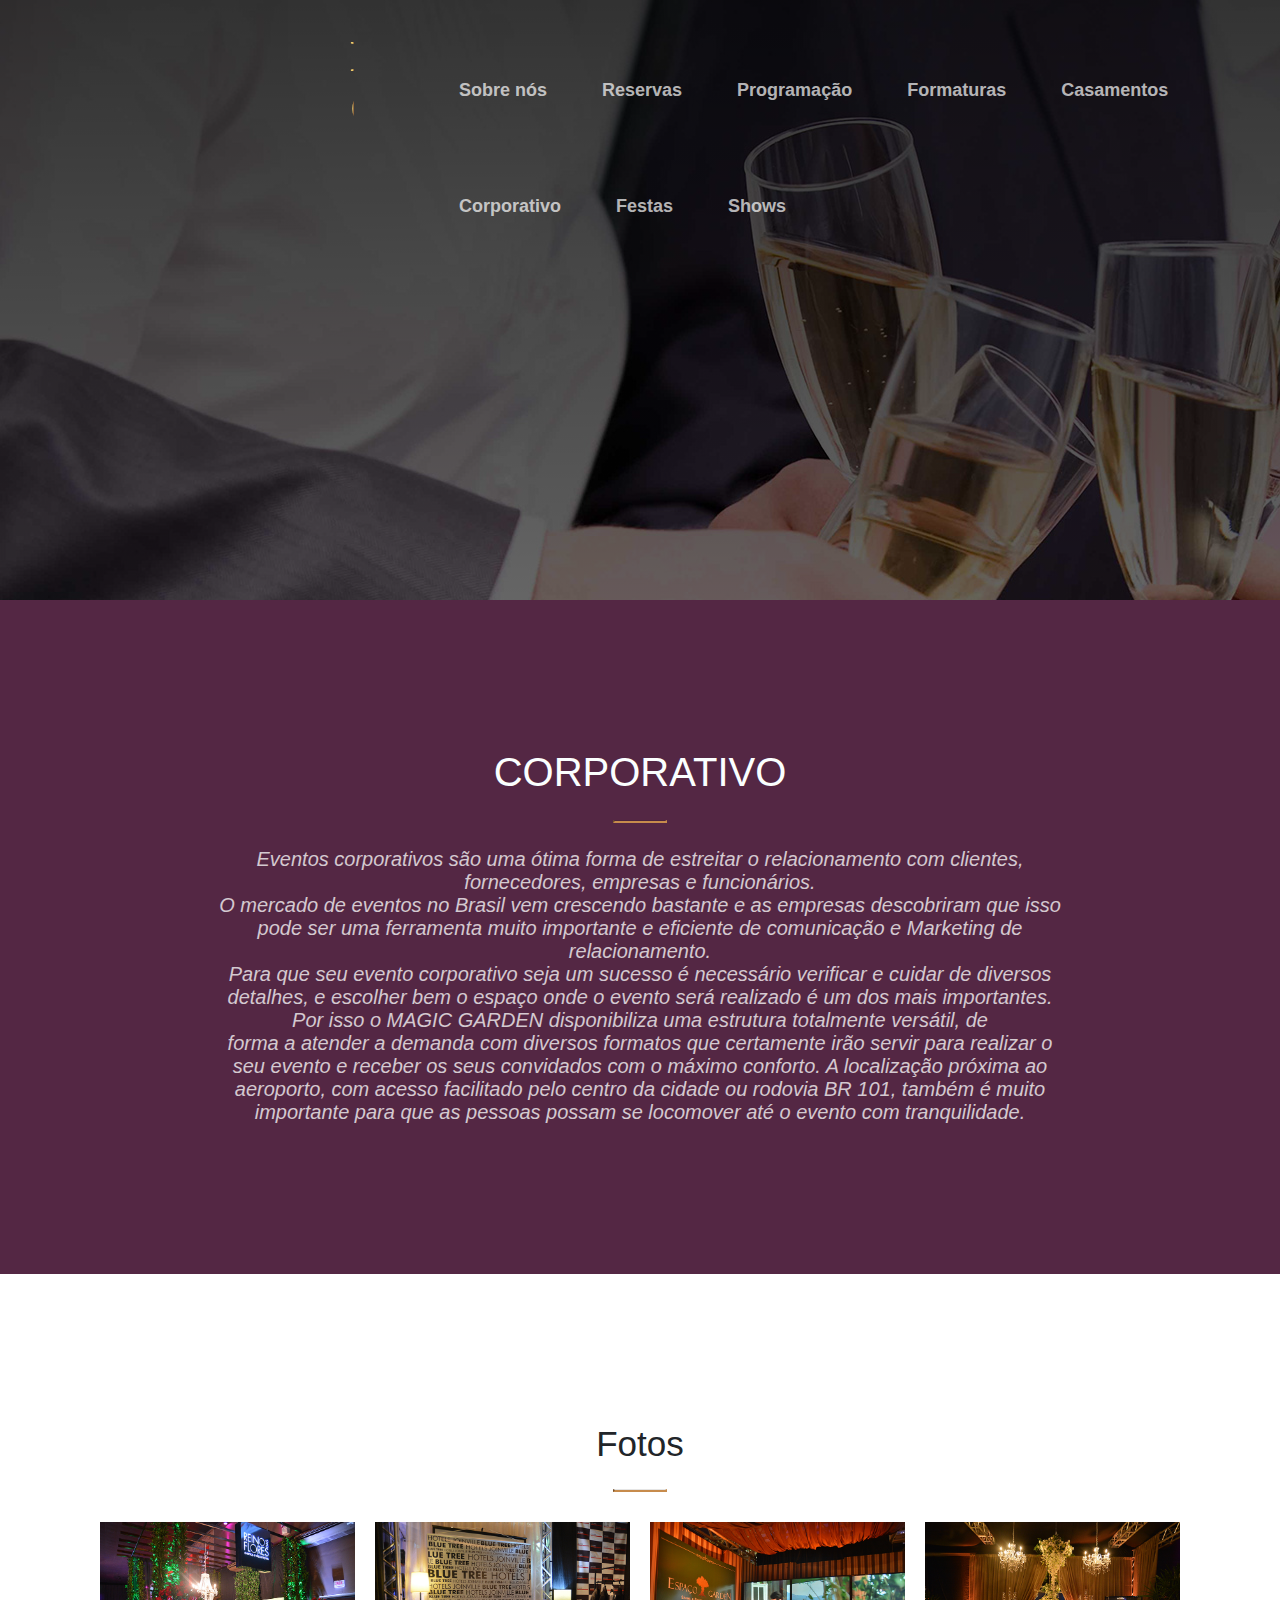
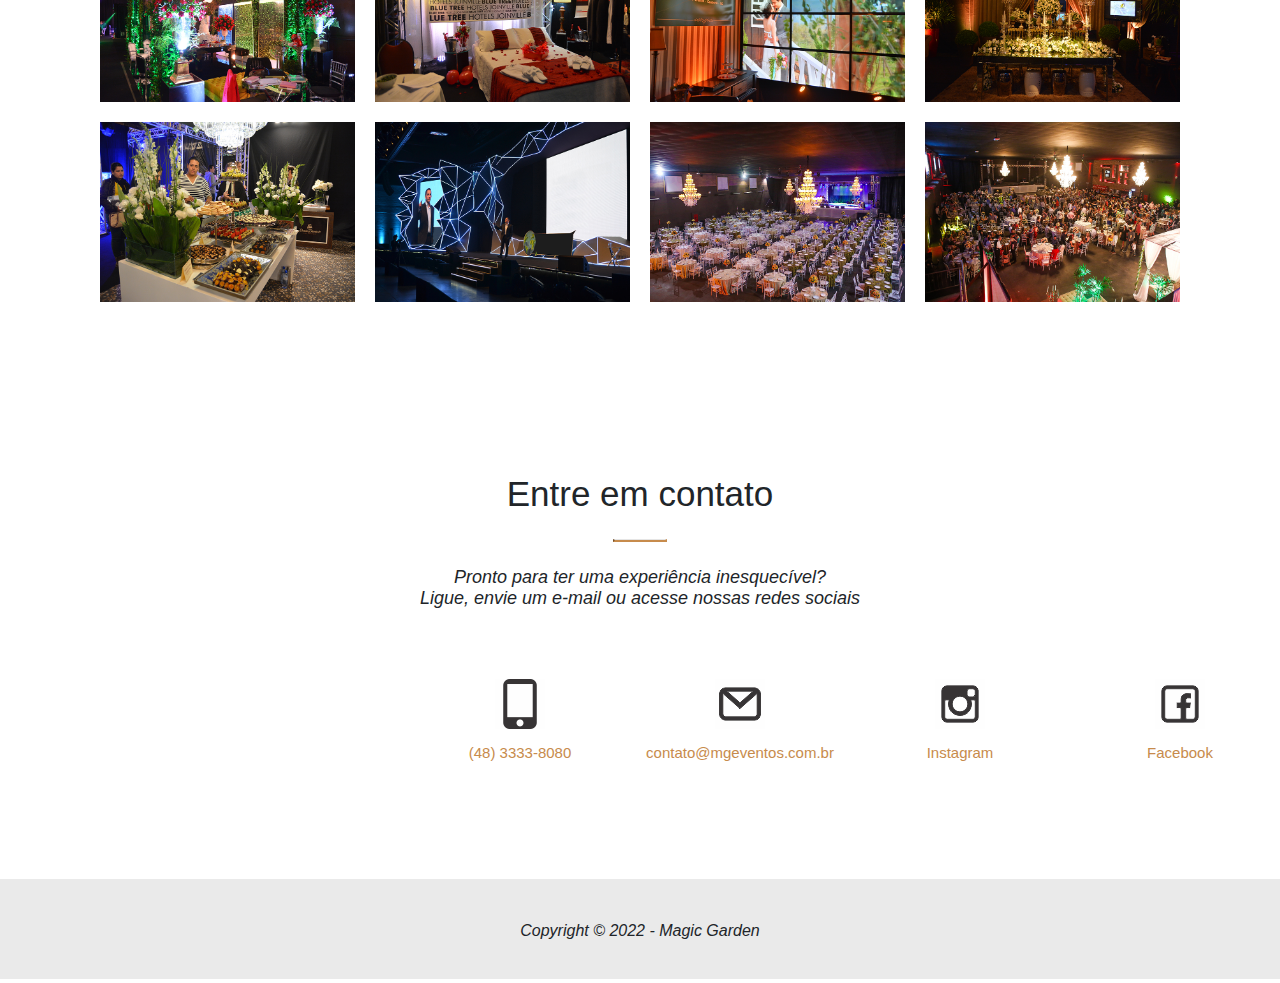
<file: projetos/Projeto/MGE/corporativo.html>
<html>
    <head>
        <title>Magic Garden Eventos</title>
        <link href="MGE.css" type="text/css" rel="stylesheet" />
    </head>
    <body>
        <div id="topoCorporativo">
            <div class="containerTopoCorporativo">
                <div id="logo">
                    <span id="nome"><a href="index.html">MAGIC GARDEN</span></a>
                </div>
                <nav id="topNav">
                    <ul>
                        <li><a href="AboutUs.html">Sobre nós</a> </li>
                        <li><a href="reserva.html">Reservas</a> </li>
                        <li><a href="programacao.html">Programação</a></li>
                        <li><a href="formaturas.html">Formaturas</a> </li>
                        <li><a href="casamentos.html">Casamentos</a> </li>
                        <li><a href="corporativo.html">Corporativo</a> </li>
                        <li><a href="festas.html">Festas</a> </li>
                        <li><a href="shows.html">Shows</a> </li>
                    </ul>
            </nav>
            </div>
        </div>

        <section id="corporativoContainer">
            <div id="corporativoContainerItens">          
            <div id="corporativoTitulo">
                <h1>CORPORATIVO</h1>
                <hr style="width:100px; margin: auto;" />
                <p>Eventos corporativos são uma ótima forma de estreitar o relacionamento com clientes, <br> 
                    fornecedores, empresas e funcionários.<br> 
                    O mercado de eventos no Brasil vem crescendo bastante e as empresas descobriram que isso <br> 
                    pode ser uma ferramenta muito importante e eficiente de comunicação e Marketing de <br> 
                    relacionamento.<br> 
                    Para que seu evento corporativo seja um sucesso é necessário verificar e cuidar de diversos <br> 
                    detalhes, e escolher bem o espaço onde o evento será realizado é um dos mais importantes.<br>  
                    Por isso o MAGIC GARDEN disponibiliza uma estrutura totalmente versátil, de <br> 
                    forma a atender a demanda com diversos formatos que certamente irão servir para realizar o <br> 
                    seu evento e receber os seus convidados com o máximo conforto. A localização próxima ao <br> 
                    aeroporto, com acesso facilitado pelo centro da cidade ou rodovia BR 101, também é muito<br> 
                     importante para que as pessoas possam se locomover até o evento com tranquilidade.</p>
            </div>
            </div>
            
        </section>
        <section id="fotosContainerEventos">
            <div class="fotosTitulo">
                <span>Fotos</span>
                <hr style="width:100px; margin: auto;" />
            </div>
            <div id="fotosContainerInsideEventos">

                <div class="fotosContainerCima">
                    <div class="fotosItem"><img src="imagens/corporativo1.jpg"></div>
                    <div class="fotosItem"><img src="imagens/corporativo2.jpg"></div>
                    <div class="fotosItem"><img src="imagens/corporativo3.jpg"></div> 
                    <div class="fotosItem"><img src="imagens/corporativo4.jpg"></div>
                </div>

                <div class="fotosContainerBaixo">
                    <div class="fotosItem"><img src="imagens/corporativo5.jpg"></div>
                    <div class="fotosItem"><img src="imagens/corporativo6.jpg"></div>
                    <div class="fotosItem"><img src="imagens/corporativo7.jpg"></div>
                    <div class="fotosItem"><img src="imagens/corporativo8.jpg"></div>
                </div>
            </div>
        </section>

        <footer>
            <div id="footerContainer">
                <div id="footerTitulo">
                    <span>Entre em contato</span>
                    <hr style="width:100px; margin: auto;" />
                    <p>Pronto para ter uma experiência inesquecível?  <br>
                        Ligue, envie um e-mail ou acesse nossas redes sociais</p>
                </div>
                <div id="footerContatos">
                    <div class="footerContatosItem">
                        <div class="footerIcon"><img src="imagens/telefone_icon.png"></div>
                        <div class="footerIconText">(48) 3333-8080</div>
                    </div>
                    <div class="footerContatosItem">
                        <div class="footerIcon"><img src="imagens/email_icon.png"></div>
                        <div class="footerIconText">contato@mgeventos.com.br</div>
                    </div>
                    <div class="footerContatosItem">
                        <div class="footerIcon"><img src="imagens/instagram_icon.png"></div>
                        <div class="footerIconText">Instagram</div>
                    </div>
                    <div class="footerContatosItem">
                        <div class="footerIcon"><img src="imagens/facebook_icon.png"></div>
                        <div class="footerIconText">Facebook</div>
                    </div>
                    <div class="footerContatosItem">
                        <div class="footerIcon"><a href="https://www.youtube.com/@SenacSC"><img src="imagens/youtube_icon.png"></div></a>
                        <div class="footerIconText"><a href="https://www.youtube.com/@SenacSC">Youtube</div></a>
                    </div>  
                </div>
                <div id="footerCopyright">
                    <div id="copyright">Copyright &copy; 2022 - Magic Garden</div>
                </div>
               
            </div>
    
        </footer>
    </body>
</html>
</file>
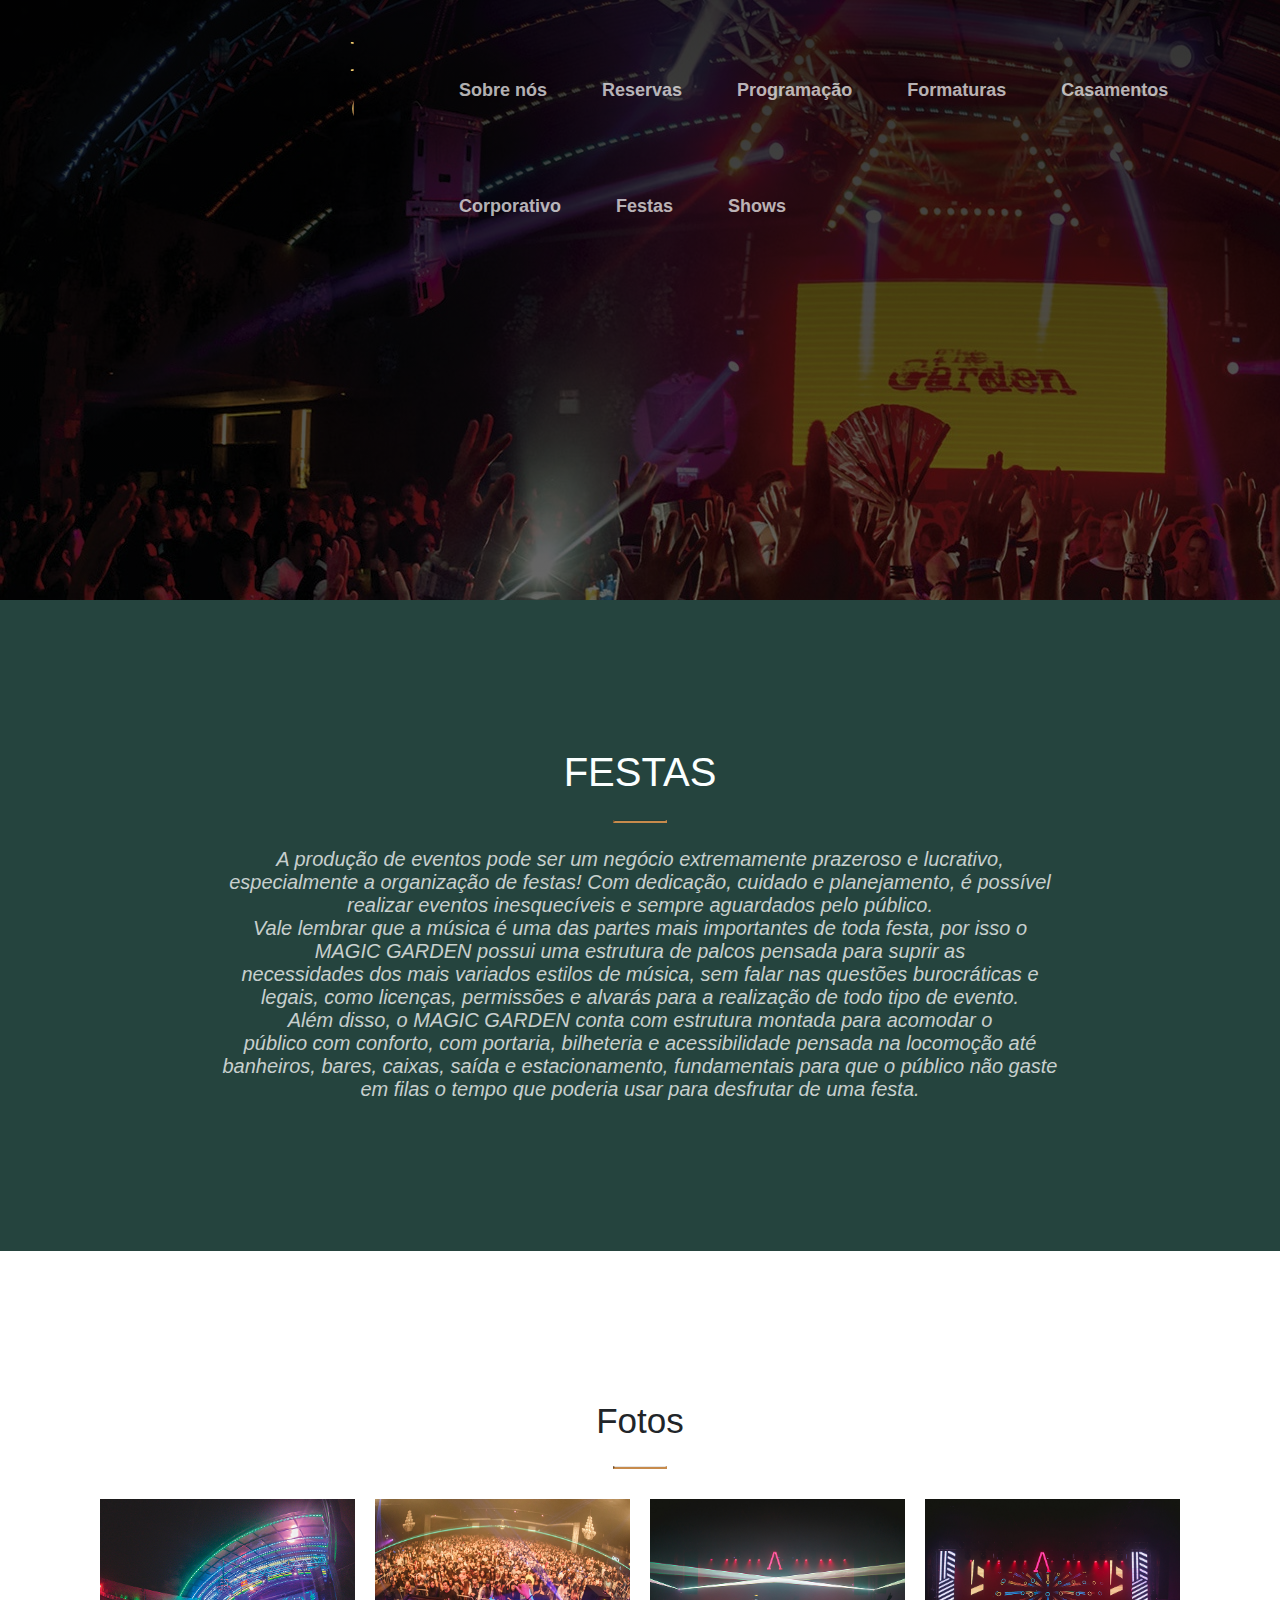
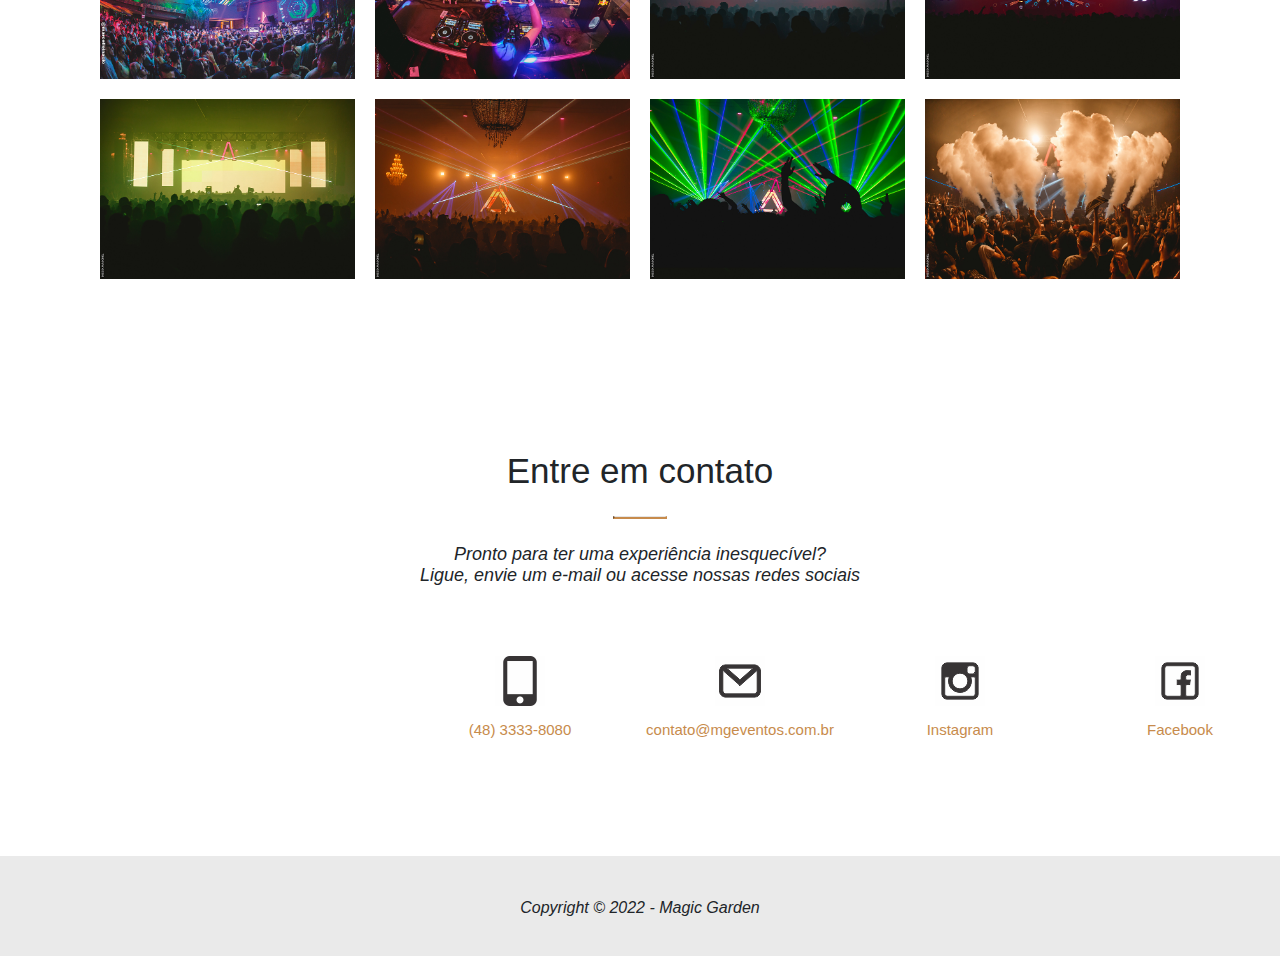
<file: projetos/Projeto/MGE/festas.html>
<html>
    <head>
        <title>Magic Garden Eventos</title>
        <link href="MGE.css" type="text/css" rel="stylesheet" />
    </head>
    <body>
        <div id="topoFestas">
            <div class="containerTopoFestas">
                <div id="logo">
                    <span id="nome"><a href="index.html">MAGIC GARDEN</span></a>
                </div>
                <nav id="topNav">
                    <ul>
                        <li><a href="AboutUs.html">Sobre nós</a> </li>
                        <li><a href="reserva.html">Reservas</a> </li>
                        <li><a href="programacao.html">Programação</a></li>
                        <li><a href="formaturas.html">Formaturas</a> </li>
                        <li><a href="casamentos.html">Casamentos</a> </li>
                        <li><a href="corporativo.html">Corporativo</a> </li>
                        <li><a href="festas.html">Festas</a> </li>
                        <li><a href="shows.html">Shows</a> </li>
                    </ul>
            </nav>
            </div>
        </div>

        <section id="festasContainer">
            <div id="festasContainerItens">          
            <div id="festasTitulo">
                <h1>FESTAS</h1>
                <hr style="width:100px; margin: auto;" />
                <p>A produção de eventos pode ser um negócio extremamente prazeroso e lucrativo, <br>
                    especialmente a organização de festas! Com dedicação, cuidado e planejamento, é possível <br>
                    realizar eventos inesquecíveis e sempre aguardados pelo público.<br>
                    Vale lembrar que a música é uma das partes mais importantes de toda festa, por isso o <br>
                    MAGIC GARDEN possui uma estrutura de palcos pensada para suprir as <br>
                    necessidades dos mais variados estilos de música, sem falar nas questões burocráticas e<br>
                    legais, como licenças, permissões e alvarás para a realização de todo tipo de evento.<br>
                    Além disso, o MAGIC GARDEN conta com estrutura montada para acomodar o <br>
                    público com conforto, com portaria, bilheteria e acessibilidade pensada na locomoção até <br>
                    banheiros, bares, caixas, saída e estacionamento, fundamentais para que o público não gaste <br>
                    em filas o tempo que poderia usar para desfrutar de uma festa.</p>
            </div>
            </div>
            
        </section>
        <section id="fotosContainerEventos">
            <div class="fotosTitulo">
                <span>Fotos</span>
                <hr style="width:100px; margin: auto;" />
            </div>
            <div id="fotosContainerInsideEventos">

                <div class="fotosContainerCima">
                    <div class="fotosItem"><img src="imagens/festa1.jpg"></div>
                    <div class="fotosItem"><img src="imagens/festa2.jpg"></div>
                    <div class="fotosItem"><img src="imagens/festa3.jpg"></div> 
                    <div class="fotosItem"><img src="imagens/festa4.jpg"></div>
                </div>

                <div class="fotosContainerBaixo">
                    <div class="fotosItem"><img src="imagens/festa5.jpg"></div>
                    <div class="fotosItem"><img src="imagens/festa6.jpg"></div>
                    <div class="fotosItem"><img src="imagens/festa7.jpg"></div>
                    <div class="fotosItem"><img src="imagens/festa8.jpg"></div>
                </div>
            </div>
        </section>

        <footer>
            <div id="footerContainer">
                <div id="footerTitulo">
                    <span>Entre em contato</span>
                    <hr style="width:100px; margin: auto;" />
                    <p>Pronto para ter uma experiência inesquecível?  <br>
                        Ligue, envie um e-mail ou acesse nossas redes sociais</p>
                </div>
                <div id="footerContatos">
                    <div class="footerContatosItem">
                        <div class="footerIcon"><img src="imagens/telefone_icon.png"></div>
                        <div class="footerIconText">(48) 3333-8080</div>
                    </div>
                    <div class="footerContatosItem">
                        <div class="footerIcon"><img src="imagens/email_icon.png"></div>
                        <div class="footerIconText">contato@mgeventos.com.br</div>
                    </div>
                    <div class="footerContatosItem">
                        <div class="footerIcon"><img src="imagens/instagram_icon.png"></div>
                        <div class="footerIconText">Instagram</div>
                    </div>
                    <div class="footerContatosItem">
                        <div class="footerIcon"><img src="imagens/facebook_icon.png"></div>
                        <div class="footerIconText">Facebook</div>
                    </div>
                    <div class="footerContatosItem">
                        <div class="footerIcon"><a href="https://www.youtube.com/@SenacSC"><img src="imagens/youtube_icon.png"></div></a>
                        <div class="footerIconText"><a href="https://www.youtube.com/@SenacSC">Youtube</div></a>
                    </div>  
                </div>
                <div id="footerCopyright">
                    <div id="copyright">Copyright &copy; 2022 - Magic Garden</div>
                </div>
               
            </div>
    
        </footer>
    </body>
</html>
</file>
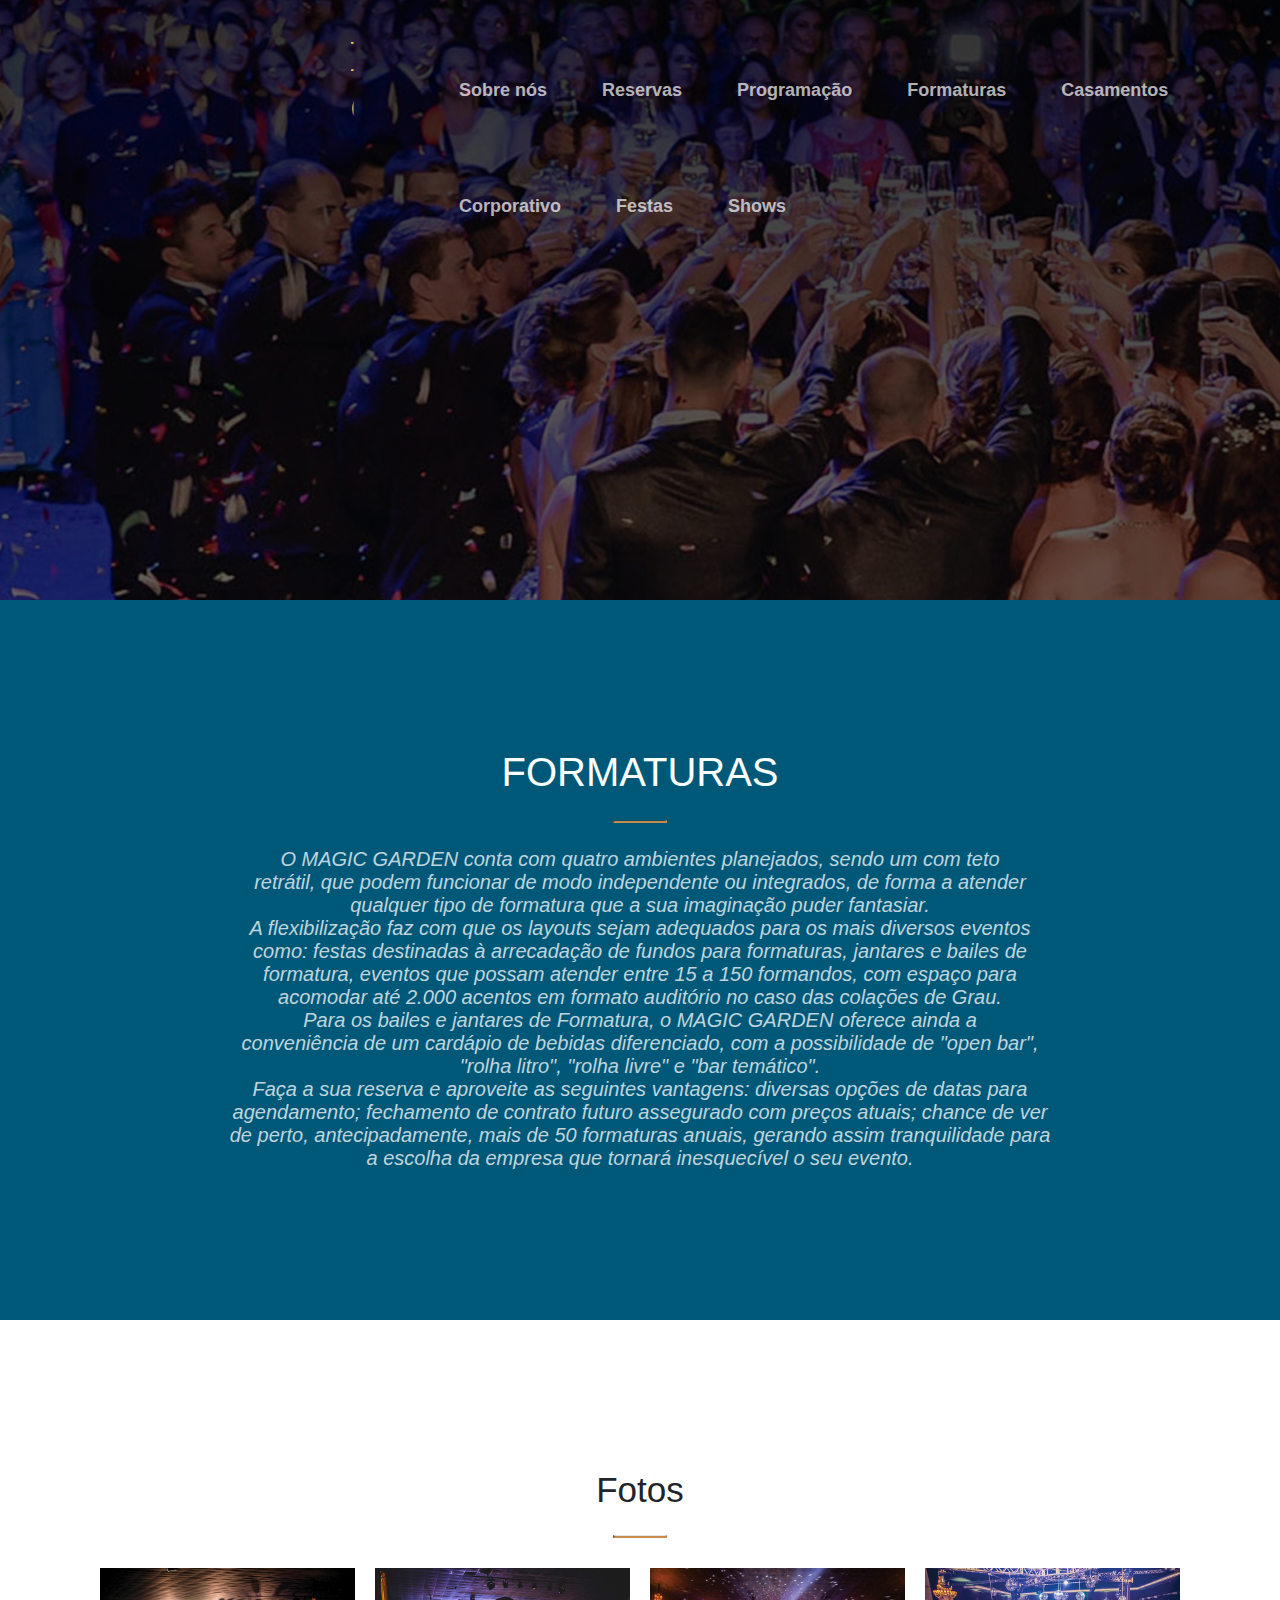
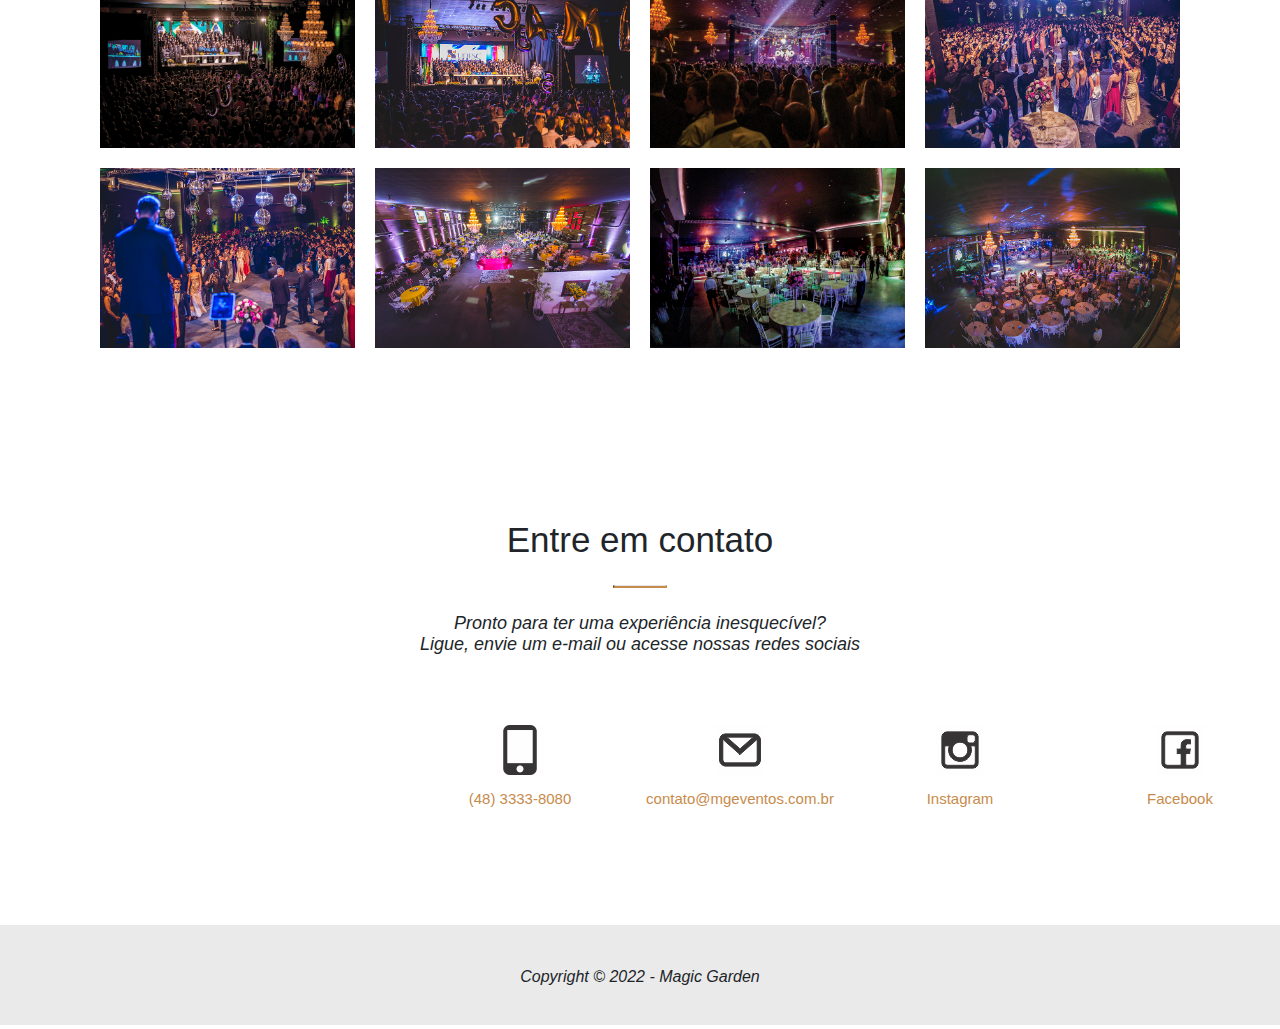
<file: projetos/Projeto/MGE/formaturas.html>
<html>
    <head>
        <title>Magic Garden Eventos</title>
        <link href="MGE.css" type="text/css" rel="stylesheet" />
    </head>
    <body>
        <div id="topoFormatura">
            <div class="containerTopoFormatura">
                <div id="logo">
                    <span id="nome"><a href="index.html">MAGIC GARDEN</span></a>
                </div>
                <nav id="topNav">
                    <ul>
                        <li><a href="AboutUs.html">Sobre nós</a> </li>
                        <li><a href="reserva.html">Reservas</a> </li>
                        <li><a href="programacao.html">Programação</a></li>
                        <li><a href="formaturas.html">Formaturas</a> </li>
                        <li><a href="casamentos.html">Casamentos</a> </li>
                        <li><a href="corporativo.html">Corporativo</a> </li>
                        <li><a href="festas.html">Festas</a> </li>
                        <li><a href="shows.html">Shows</a> </li>
                    </ul>
            </nav>
            </div>
        </div>

        <section id="formaturaContainer">
            <div id="formaturaContainerItens">          
            <div id="formaturaTitulo">
                <h1>FORMATURAS</h1>
                <hr style="width:100px; margin: auto;" />
                <p> O MAGIC GARDEN conta com quatro ambientes planejados, sendo um com teto <br> 
                    retrátil, que podem funcionar de modo independente ou integrados, de forma a atender <br>
                    qualquer tipo de formatura que a sua imaginação puder fantasiar. <br>
                    A flexibilização faz com que os layouts sejam adequados para os mais diversos eventos <br>
                    como: festas destinadas à arrecadação de fundos para formaturas, jantares e bailes de <br>
                    formatura, eventos que possam atender entre 15 a 150 formandos, com espaço para <br>
                    acomodar até 2.000 acentos em formato auditório no caso das colações de Grau.<br>
                    Para os bailes e jantares de Formatura, o MAGIC GARDEN oferece ainda a <br>
                    conveniência de um cardápio de bebidas diferenciado, com a possibilidade de "open bar",<br>
                     "rolha litro", "rolha livre" e "bar temático".<br>
                    Faça a sua reserva e aproveite as seguintes vantagens: diversas opções de datas para<br>
                     agendamento; fechamento de contrato futuro assegurado com preços atuais; chance de ver<br>
                      de perto, antecipadamente, mais de 50 formaturas anuais, gerando assim tranquilidade para<br>
                       a escolha da empresa que tornará inesquecível o seu evento.</p>
            </div>
            </div>
            
        </section>
        <section id="fotosContainerEventos">
            <div class="fotosTitulo">
                <span>Fotos</span>
                <hr style="width:100px; margin: auto;" />
            </div>
            <div id="fotosContainerInsideEventos">

                <div class="fotosContainerCima">
                    <div class="fotosItem"><img src="imagens/formatura1.jpg"></div>
                    <div class="fotosItem"><img src="imagens/formatura2.jpg"></div>
                    <div class="fotosItem"><img src="imagens/formatura3.jpg"></div> 
                    <div class="fotosItem"><img src="imagens/formatura4.jpg"></div>
                </div>

                <div class="fotosContainerBaixo">
                    <div class="fotosItem"><img src="imagens/formatura5.jpg"></div>
                    <div class="fotosItem"><img src="imagens/formatura6.jpg"></div>
                    <div class="fotosItem"><img src="imagens/formatura7.jpg"></div>
                    <div class="fotosItem"><img src="imagens/formatura8.jpg"></div>
                </div>
            </div>
        </section>

        <footer>
            <div id="footerContainer">
                <div id="footerTitulo">
                    <span>Entre em contato</span>
                    <hr style="width:100px; margin: auto;" />
                    <p>Pronto para ter uma experiência inesquecível?  <br>
                        Ligue, envie um e-mail ou acesse nossas redes sociais</p>
                </div>
                <div id="footerContatos">
                    <div class="footerContatosItem">
                        <div class="footerIcon"><img src="imagens/telefone_icon.png"></div>
                        <div class="footerIconText">(48) 3333-8080</div>
                    </div>
                    <div class="footerContatosItem">
                        <div class="footerIcon"><img src="imagens/email_icon.png"></div>
                        <div class="footerIconText">contato@mgeventos.com.br</div>
                    </div>
                    <div class="footerContatosItem">
                        <div class="footerIcon"><img src="imagens/instagram_icon.png"></div>
                        <div class="footerIconText">Instagram</div>
                    </div>
                    <div class="footerContatosItem">
                        <div class="footerIcon"><img src="imagens/facebook_icon.png"></div>
                        <div class="footerIconText">Facebook</div>
                    </div>
                    <div class="footerContatosItem">
                        <div class="footerIcon"><a href="https://www.youtube.com/@SenacSC"><img src="imagens/youtube_icon.png"></div></a>
                        <div class="footerIconText"><a href="https://www.youtube.com/@SenacSC">Youtube</div></a>
                    </div>  
                </div>
                <div id="footerCopyright">
                    <div id="copyright">Copyright &copy; 2022 - Magic Garden</div>
                </div>
               
            </div>
    
        </footer>
    </body>
</html>
</file>
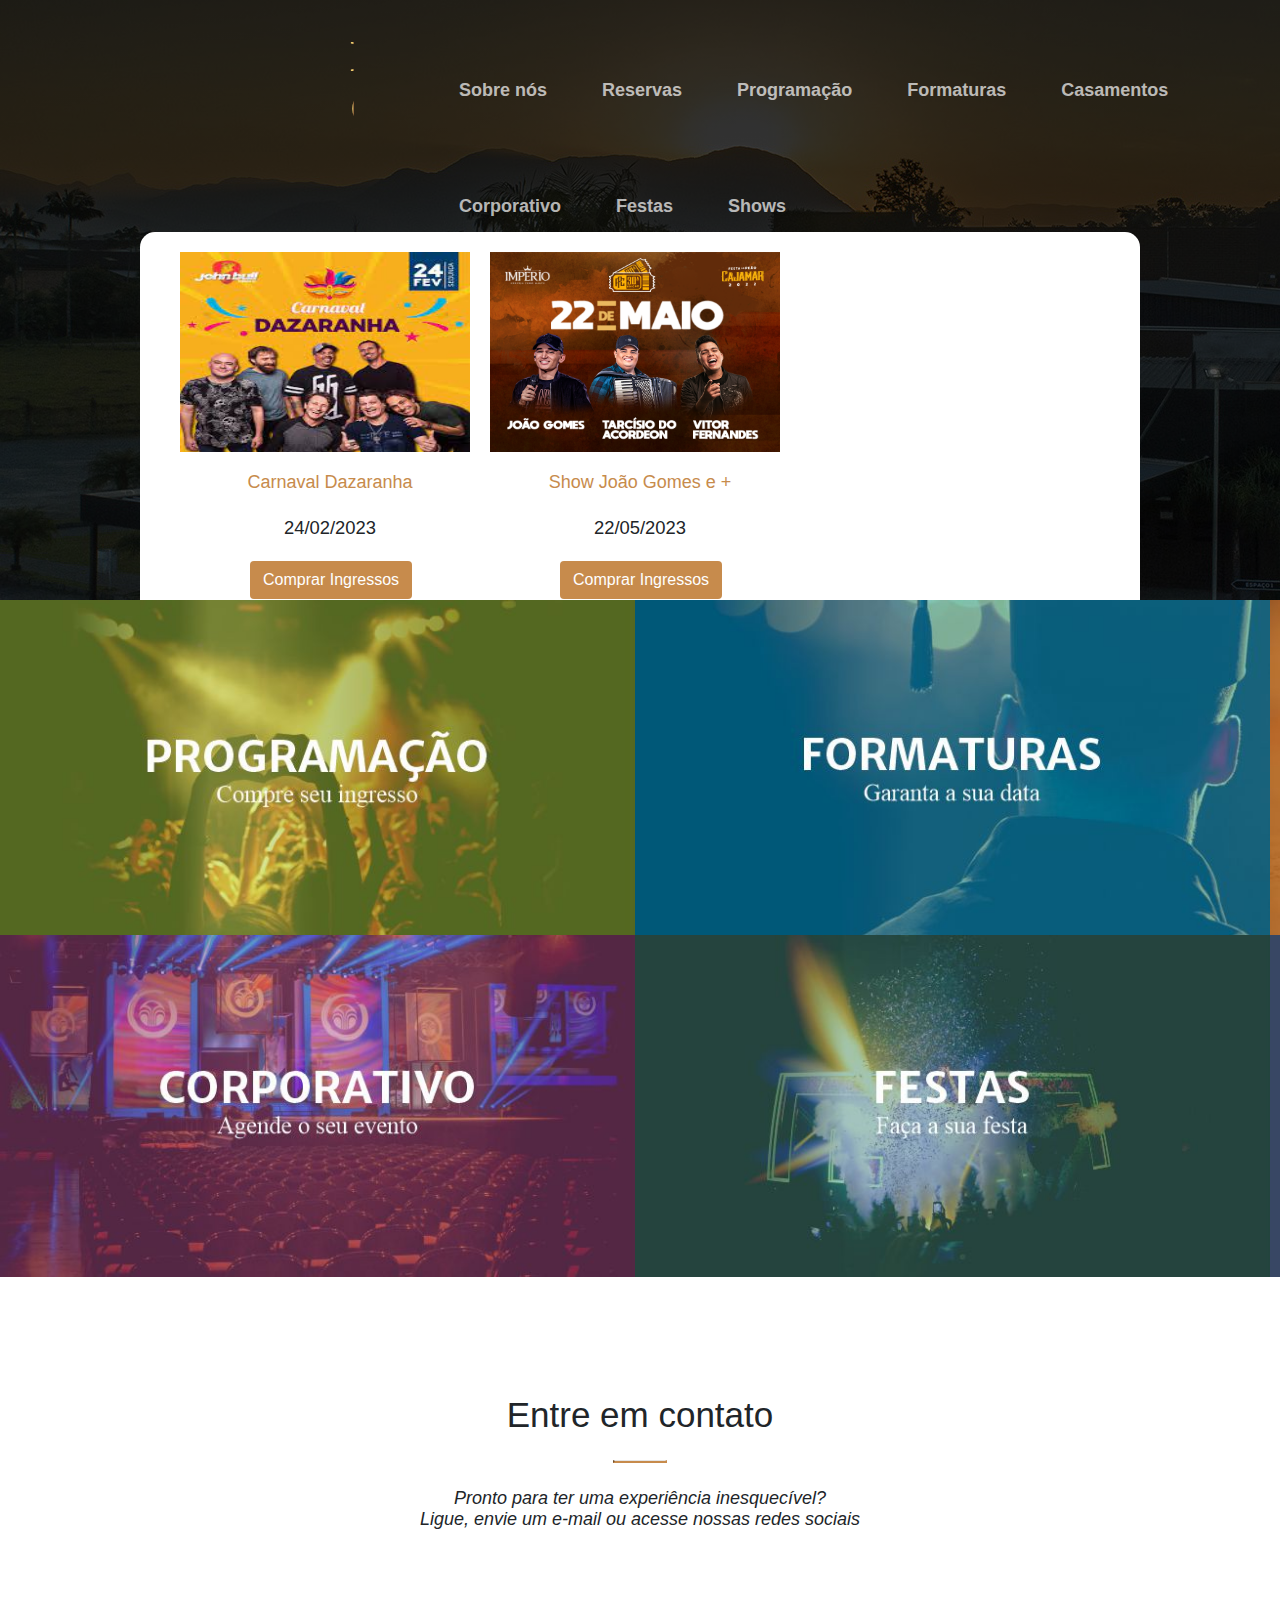
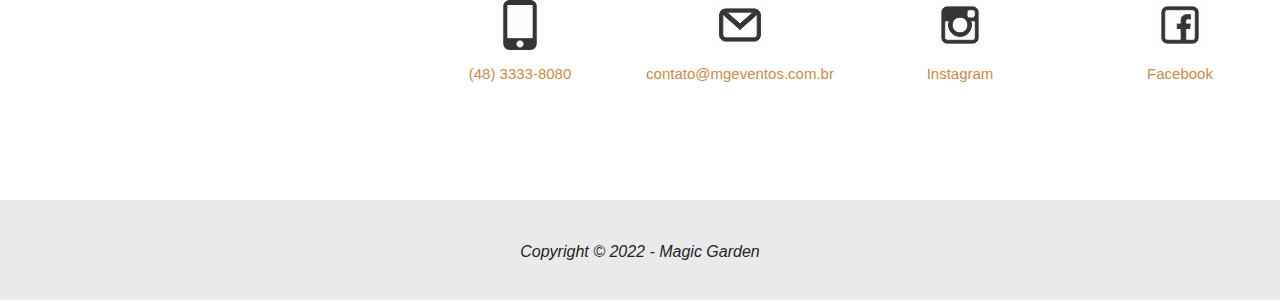
<file: projetos/Projeto/MGE/programacao.html>
<html>
    <head>
        <title>Magic Garden Eventos</title>
        <link href="MGE.css" type="text/css" rel="stylesheet" />
    </head>
    <body>
        <div id="topo">
            <div class="containerTopo">
            <div id="logo">
                <span id="nome"><a href="index.html">MAGIC GARDEN</span></a>
            </div>
            <nav id="topNav">
                <ul>
                    <li><a href="AboutUs.html">Sobre nós</a> </li>
                    <li><a href="reserva.html">Reservas</a> </li>
                    <li><a href="programacao.html">Programação</a></li>
                    <li><a href="formaturas.html">Formaturas</a> </li>
                    <li><a href="casamentos.html">Casamentos</a> </li>
                    <li><a href="corporativo.html">Corporativo</a> </li>
                    <li><a href="festas.html">Festas</a> </li>
                    <li><a href="shows.html">Shows</a> </li>
                </ul>
            </nav>
            </div>
            <div id="containerProgramacao">
                <div class="containerIngresso">
                    <div class="containerIngressoItem">
                        <img src="imagens/ingresso1.jpg" width="290px" height="200px">
                        <div id="containterIngressoItemTitulo">Carnaval Dazaranha</div>
                        <div id="containerIngressoItemData">24/02/2023</div>
                        <button id="containerIngressoItemButton" type="button"><a href="#">Comprar Ingressos</button></a>
                    </div>
                    <div class="containerIngressoItem">
                        <img src="imagens/ingresso2.png" width="290px" height="200px">
                        <div id="containterIngressoItemTitulo">Show João Gomes e +</div>
                        <div id="containerIngressoItemData">22/05/2023</div>
                        <button id="containerIngressoItemButton" type="button"><a href="#">Comprar Ingressos</button></a>
                    </div>
                </div>
            </div>
        </div>

        <section id="boxContainer">
            <div class="boxContainerCima">
                <div class="boxContainerItem"><img src="imagens/portifolio1.jpg" width="635"></div>
                <div class="boxContainerItem"><a href="formaturas.html"><img src="imagens/portifolio2.jpg" width="635"></div></a>
                <div class="boxContainerItem"><a href="casamentos.html"><img src="imagens/portifolio3.jpg" width="635"></div></a>
            </div>
            <div class="boxContainerBaixo">
                <div class="boxContainerItem"><a href="corporativo.html"><img src="imagens/portifolio4.jpg" width="635"></div></a>
                <div class="boxContainerItem"><a href="festas.html"><img src="imagens/portifolio5.jpg" width="635"></div></a>
                <div class="boxContainerItem"><a href="shows.html"><img src="imagens/portifolio6.jpg" width="635"></div></a>
            </div>

        </section>

        <footer>
            <div id="footerContainer">
                <div id="footerTitulo">
                    <span>Entre em contato</span>
                    <hr style="width:100px; margin: auto;" />
                    <p>Pronto para ter uma experiência inesquecível?  <br>
                        Ligue, envie um e-mail ou acesse nossas redes sociais</p>
                </div>
                <div id="footerContatos">
                    <div class="footerContatosItem">
                        <div class="footerIcon"><img src="imagens/telefone_icon.png"></div>
                        <div class="footerIconText">(48) 3333-8080</div>
                    </div>
                    <div class="footerContatosItem">
                        <div class="footerIcon"><img src="imagens/email_icon.png"></div>
                        <div class="footerIconText">contato@mgeventos.com.br</div>
                    </div>
                    <div class="footerContatosItem">
                        <div class="footerIcon"><img src="imagens/instagram_icon.png"></div>
                        <div class="footerIconText">Instagram</div>
                    </div>
                    <div class="footerContatosItem">
                        <div class="footerIcon"><img src="imagens/facebook_icon.png"></div>
                        <div class="footerIconText">Facebook</div>
                    </div>
                    <div class="footerContatosItem">
                        <div class="footerIcon"><a href="https://www.youtube.com/@SenacSC"><img src="imagens/youtube_icon.png"></div></a>
                        <div class="footerIconText"><a href="https://www.youtube.com/@SenacSC">Youtube</div></a>
                    </div>  
                </div>
                <div id="footerCopyright">
                    <div id="copyright">Copyright &copy; 2022 - Magic Garden</div>
                </div>
               
            </div>
    
        </footer>
    </body>
</html>
</file>
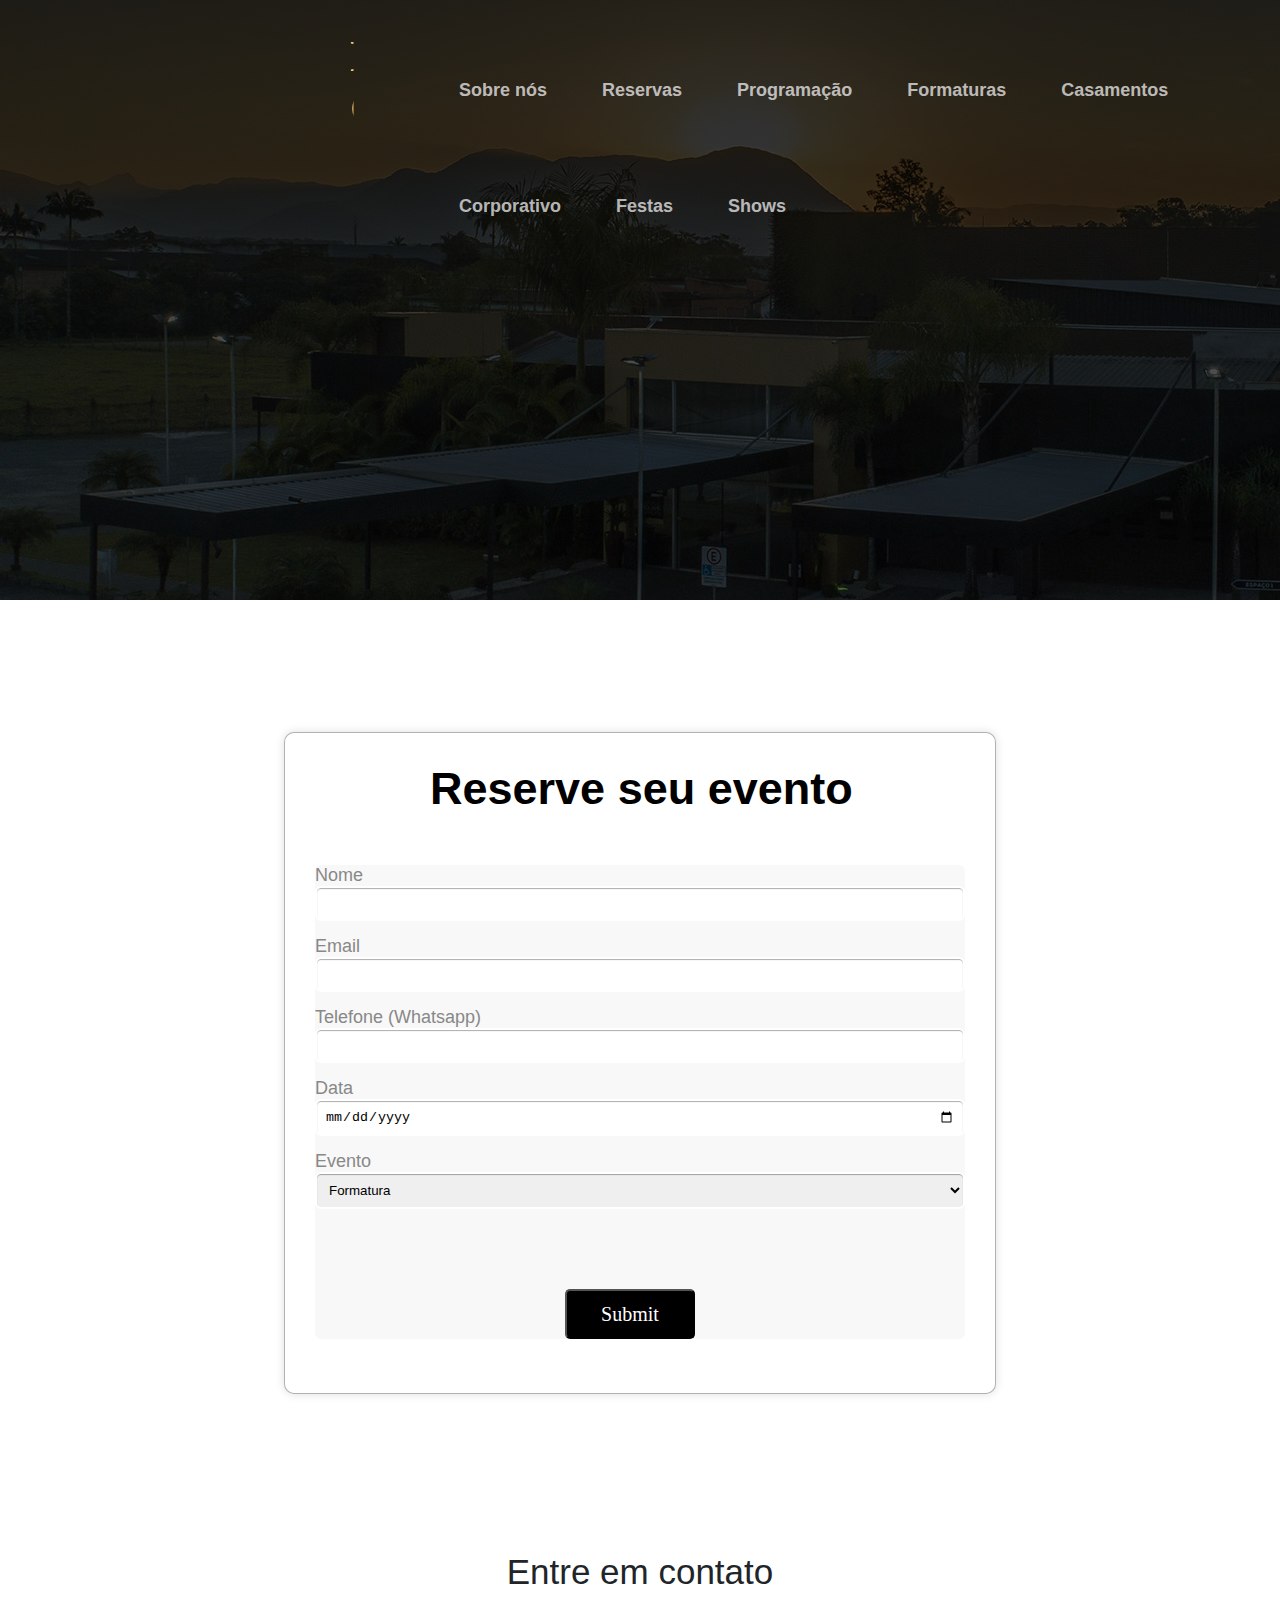
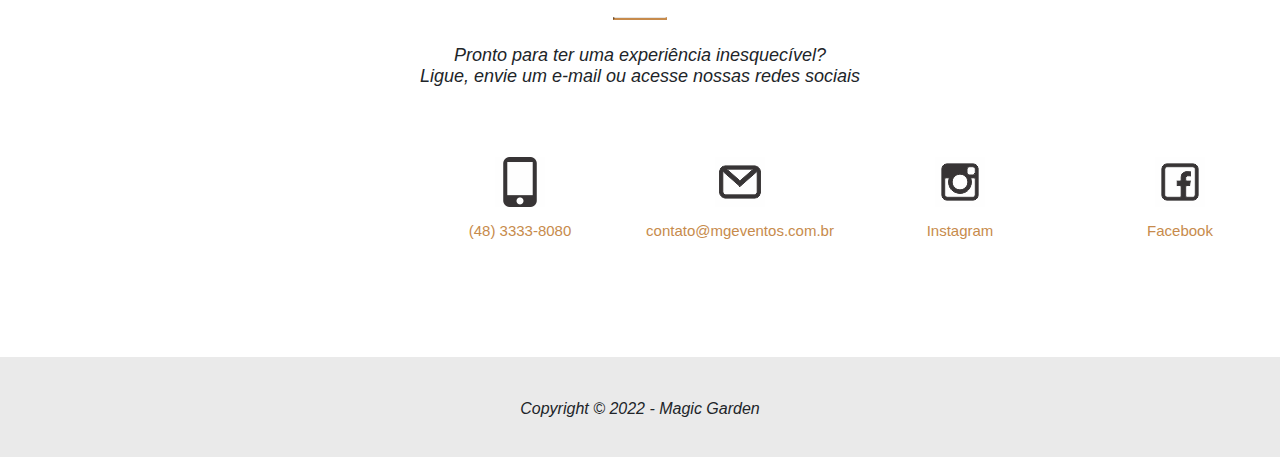
<file: projetos/Projeto/MGE/reserva.html>
<html>
    <head>
        <title>Magic Garden Eventos</title>
        <link href="MGE.css" type="text/css" rel="stylesheet" />
        <script src="./script.js" defer></script>
    </head>
    <body>
        <div id="topo">
            <div class="containerTopo">
            <div id="logo">
                <span id="nome"><a href="index.html">MAGIC GARDEN</span></a>
            </div>
            <nav id="topNav">
                <ul>
                    <li><a href="AboutUs.html">Sobre nós</a> </li>
                    <li><a href="reserva.html">Reservas</a> </li>
                    <li><a href="programacao.html">Programação</a></li>
                    <li><a href="formaturas.html">Formaturas</a> </li>
                    <li><a href="casamentos.html">Casamentos</a> </li>
                    <li><a href="corporativo.html">Corporativo</a> </li>
                    <li><a href="festas.html">Festas</a> </li>
                    <li><a href="shows.html">Shows</a> </li>
                </ul>
            </nav>
            </div>

            <section id="reservaContainer">

                <form method="post" action="">
                    <div class="form-style-10">
                        <form>
                            <div class="section">Reserve seu evento</div>
                            <div class="inner-wrap">
                                <label>Nome <input type="text" class="nome" name="field1" /></label>
                                <label>Email <input type="email" class="email" name="field3" /></label>
                                <label>Telefone (Whatsapp) <input type="text" class="tel" name="field4" /></label>      
                                <label>Data<input type="date" class="data" name="field6" /></label>
                                <label>Evento <select name="field5" class="evento" >
                                    <option>Formatura</option>
                                    <option>Casamento</option>
                                    <option>Corporativo</option>
                                    <option>Festa</option>
                                </label>
                            </div>  
                            <div class="button-section">
                             <input type="submit" name="Enviar" />
                            </div>
                        </form>
                        </div>


            </section>


        <footer>
            <div id="footerContainer">
                <div id="footerTitulo">
                    <span>Entre em contato</span>
                    <hr style="width:100px; margin: auto;" />
                    <p>Pronto para ter uma experiência inesquecível?  <br>
                        Ligue, envie um e-mail ou acesse nossas redes sociais</p>
                </div>
                <div id="footerContatos">
                    <div class="footerContatosItem">
                        <div class="footerIcon"><img src="imagens/telefone_icon.png"></div>
                        <div class="footerIconText">(48) 3333-8080</div>
                    </div>
                    <div class="footerContatosItem">
                        <div class="footerIcon"><img src="imagens/email_icon.png"></div>
                        <div class="footerIconText">contato@mgeventos.com.br</div>
                    </div>
                    <div class="footerContatosItem">
                        <div class="footerIcon"><img src="imagens/instagram_icon.png"></div>
                        <div class="footerIconText">Instagram</div>
                    </div>
                    <div class="footerContatosItem">
                        <div class="footerIcon"><img src="imagens/facebook_icon.png"></div>
                        <div class="footerIconText">Facebook</div>
                    </div>
                    <div class="footerContatosItem">
                        <div class="footerIcon"><a href="https://www.youtube.com/@SenacSC"><img src="imagens/youtube_icon.png"></div></a>
                        <div class="footerIconText"><a href="https://www.youtube.com/@SenacSC">Youtube</div></a>
                    </div>  
                </div>
                <div id="footerCopyright">
                    <div id="copyright">Copyright &copy; 2022 - Magic Garden</div>
                </div>
               
            </div>
    
        </footer>
    </body>
</html>
</file>
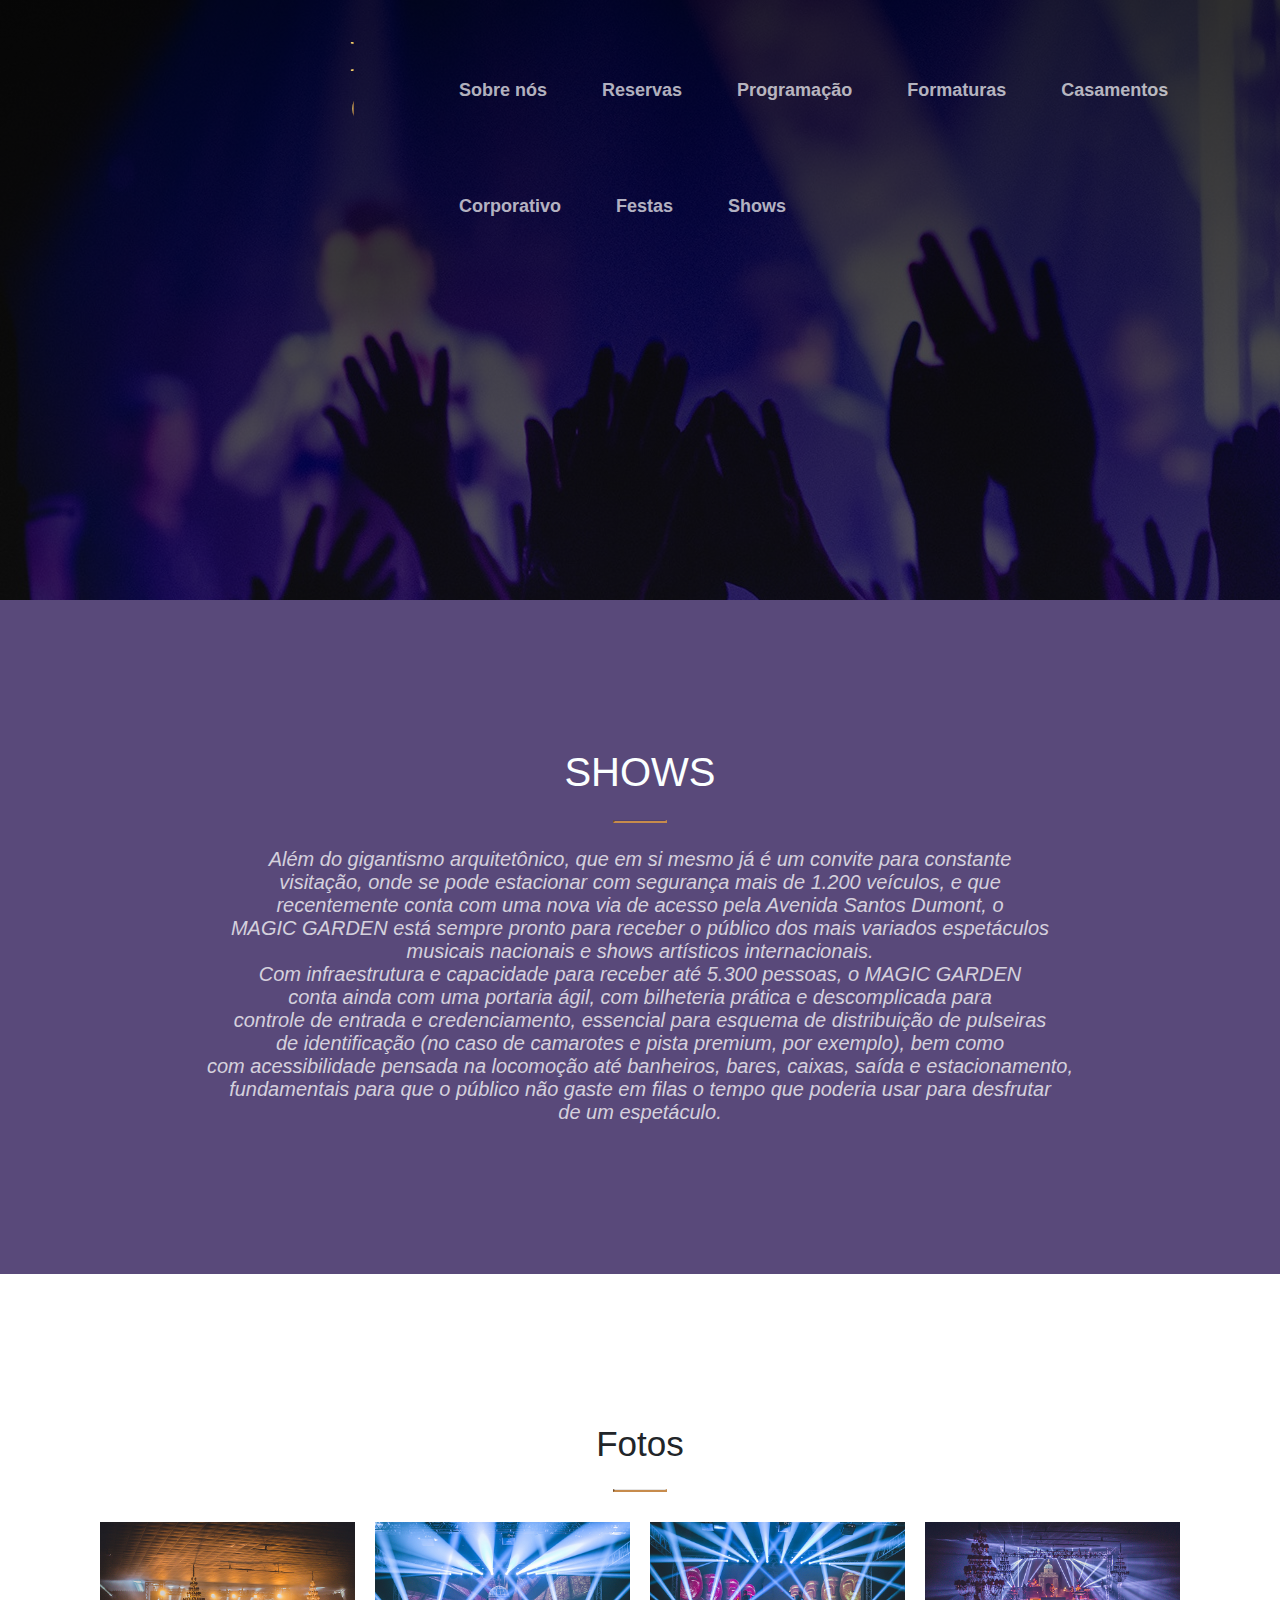
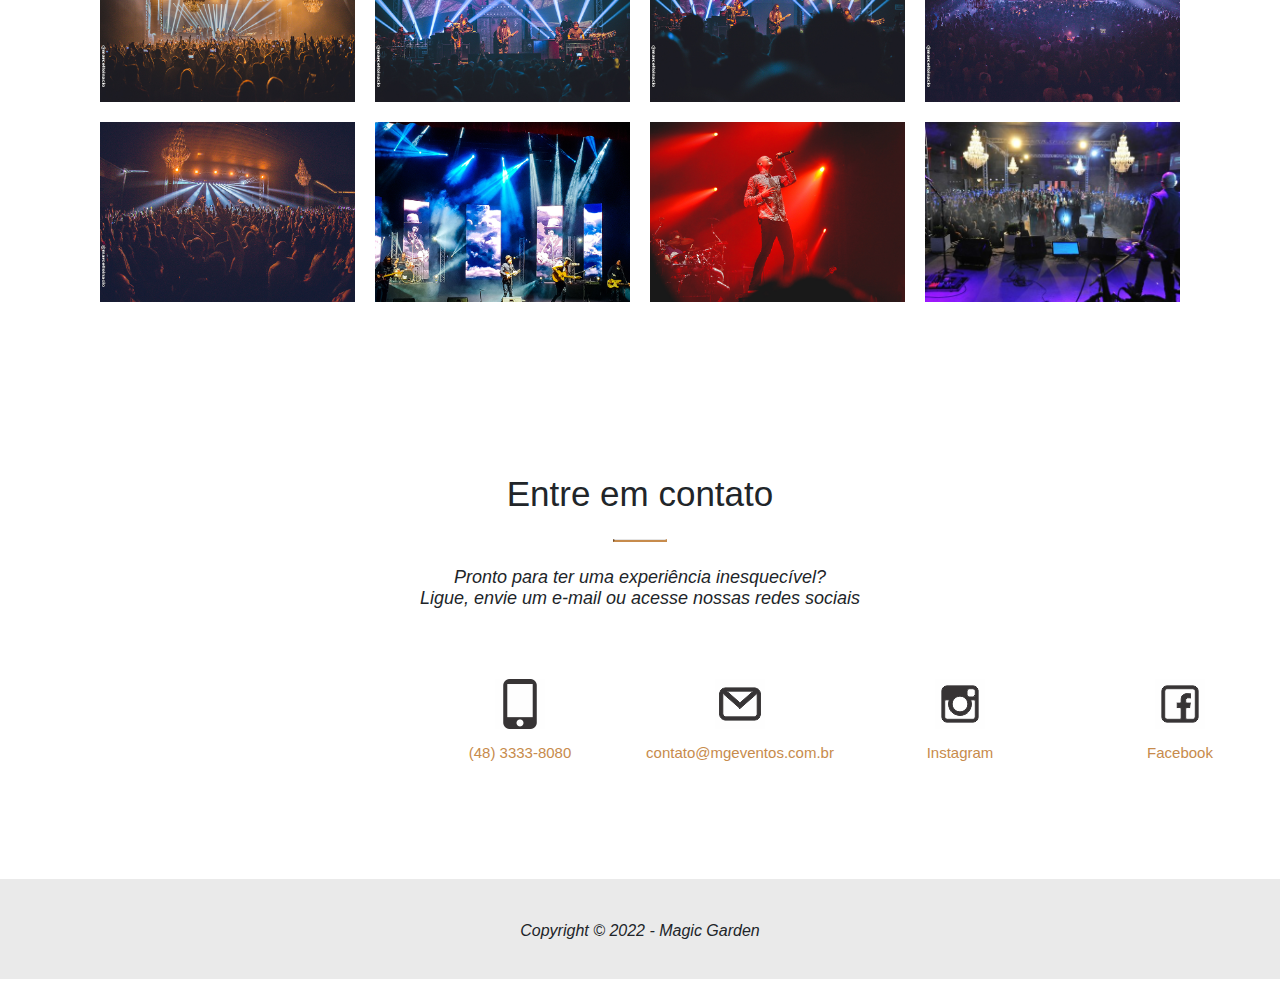
<file: projetos/Projeto/MGE/shows.html>
<html>
    <head>
        <title>Magic Garden Eventos</title>
        <link href="MGE.css" type="text/css" rel="stylesheet" />
    </head>
    <body>
        <div id="topoShows">
            <div class="containerTopoShows">
                <div id="logo">
                    <span id="nome"><a href="index.html">MAGIC GARDEN</span></a>
                </div>
                <nav id="topNav">
                    <ul>
                        <li><a href="AboutUs.html">Sobre nós</a> </li>
                        <li><a href="reserva.html">Reservas</a> </li>
                        <li><a href="programacao.html">Programação</a></li>
                        <li><a href="formaturas.html">Formaturas</a> </li>
                        <li><a href="casamentos.html">Casamentos</a> </li>
                        <li><a href="corporativo.html">Corporativo</a> </li>
                        <li><a href="festas.html">Festas</a> </li>
                        <li><a href="shows.html">Shows</a> </li>
                    </ul>
            </nav>
            </div>
        </div>

        <section id="showsContainer">
            <div id="showsContainerItens">          
            <div id="showsTitulo">
                <h1>SHOWS</h1>
                <hr style="width:100px; margin: auto;" />
                <p>Além do gigantismo arquitetônico, que em si mesmo já é um convite para constante <br>
                    visitação, onde se pode estacionar com segurança mais de 1.200 veículos, e que <br>
                    recentemente conta com uma nova via de acesso pela Avenida Santos Dumont, o <br>
                    MAGIC GARDEN está sempre pronto para receber o público dos mais variados espetáculos<br> 
                    musicais nacionais e shows artísticos internacionais.<br>
                    Com infraestrutura e capacidade para receber até 5.300 pessoas, o MAGIC GARDEN<br>
                    conta ainda com uma portaria ágil, com bilheteria prática e descomplicada para <br>
                    controle de entrada e credenciamento, essencial para esquema de distribuição de pulseiras<br> 
                    de identificação (no caso de camarotes e pista premium, por exemplo), bem como <br>
                    com acessibilidade pensada na locomoção até banheiros, bares, caixas, saída e estacionamento,<br> 
                    fundamentais para que o público não gaste em filas o tempo que poderia usar para desfrutar <br>
                    de um espetáculo.</p>
            </div>
            </div>
            
        </section>
        <section id="fotosContainerEventos">
            <div class="fotosTitulo">
                <span>Fotos</span>
                <hr style="width:100px; margin: auto;" />
            </div>
            <div id="fotosContainerInsideEventos">

                <div class="fotosContainerCima">
                    <div class="fotosItem"><img src="imagens/show1.jpg"></div>
                    <div class="fotosItem"><img src="imagens/show2.jpg"></div>
                    <div class="fotosItem"><img src="imagens/show3.jpg"></div> 
                    <div class="fotosItem"><img src="imagens/show4.jpg"></div>
                </div>

                <div class="fotosContainerBaixo">
                    <div class="fotosItem"><img src="imagens/show5.jpg"></div>
                    <div class="fotosItem"><img src="imagens/show6.jpg"></div>
                    <div class="fotosItem"><img src="imagens/show7.jpg"></div>
                    <div class="fotosItem"><img src="imagens/show8.jpg"></div>
                </div>
            </div>
        </section>

        <footer>
            <div id="footerContainer">
                <div id="footerTitulo">
                    <span>Entre em contato</span>
                    <hr style="width:100px; margin: auto;" />
                    <p>Pronto para ter uma experiência inesquecível?  <br>
                        Ligue, envie um e-mail ou acesse nossas redes sociais</p>
                </div>
                <div id="footerContatos">
                    <div class="footerContatosItem">
                        <div class="footerIcon"><img src="imagens/telefone_icon.png"></div>
                        <div class="footerIconText">(48) 3333-8080</div>
                    </div>
                    <div class="footerContatosItem">
                        <div class="footerIcon"><img src="imagens/email_icon.png"></div>
                        <div class="footerIconText">contato@mgeventos.com.br</div>
                    </div>
                    <div class="footerContatosItem">
                        <div class="footerIcon"><img src="imagens/instagram_icon.png"></div>
                        <div class="footerIconText">Instagram</div>
                    </div>
                    <div class="footerContatosItem">
                        <div class="footerIcon"><img src="imagens/facebook_icon.png"></div>
                        <div class="footerIconText">Facebook</div>
                    </div>
                    <div class="footerContatosItem">
                        <div class="footerIcon"><a href="https://www.youtube.com/@SenacSC"><img src="imagens/youtube_icon.png"></div></a>
                        <div class="footerIconText"><a href="https://www.youtube.com/@SenacSC">Youtube</div></a>
                    </div>  
                </div>
                <div id="footerCopyright">
                    <div id="copyright">Copyright &copy; 2022 - Magic Garden</div>
                </div>
               
            </div>
    
        </footer>
    </body>
</html>
</file>
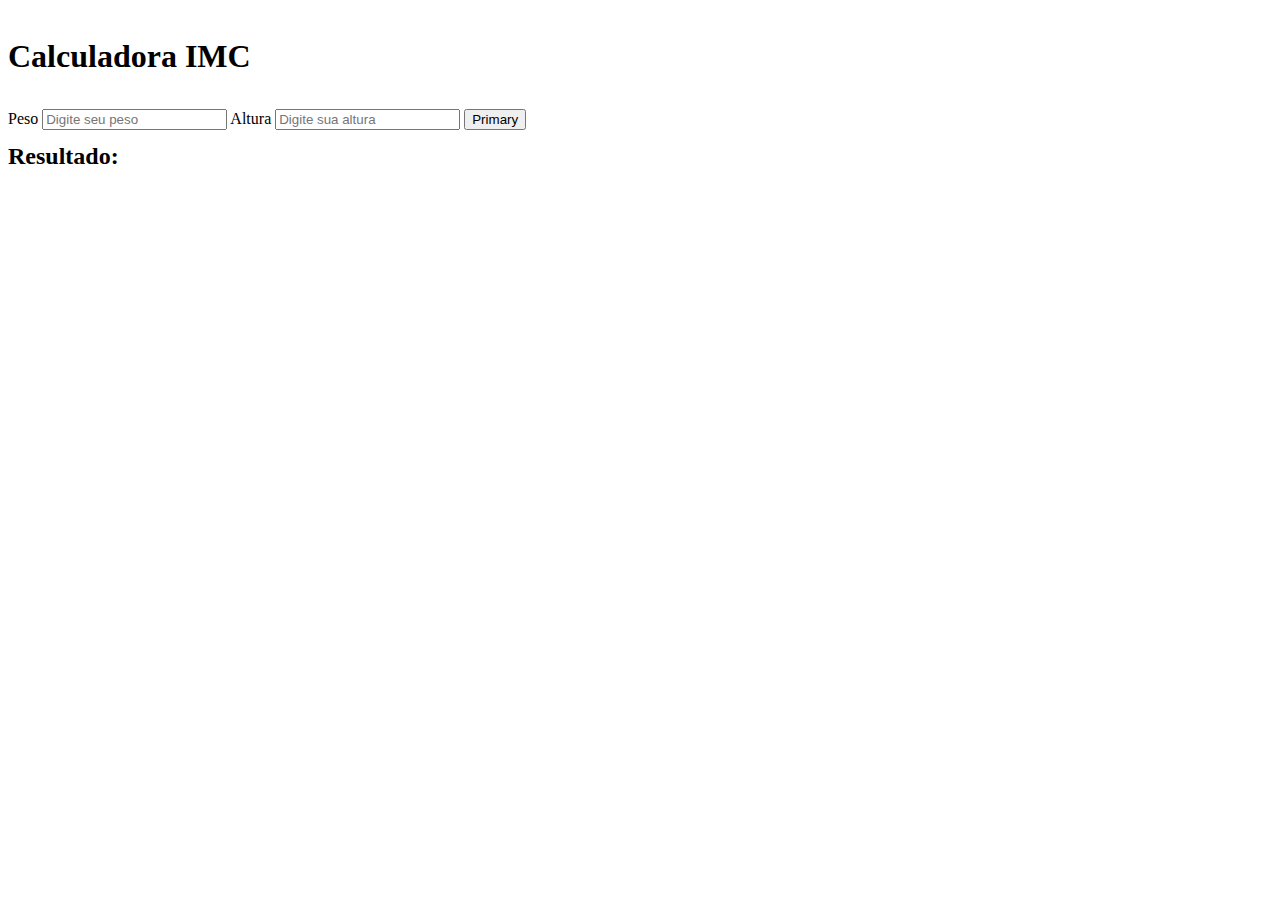
<file: projetos/imc/src/main/resources/templates/index2.html>
<!DOCTYPE html>
<html lang="pt-br">
  <head>
    <meta charset="UTF-8" />
    <meta http-equiv="X-UA-Compatible" content="IE=edge" />
    <meta name="viewport" content="width=device-width, initial-scale=1.0" />
    <link
      rel="stylesheet"
      href="https://stackpath.bootstrapcdn.com/bootstrap/4.1.3/css/bootstrap.min.css"
      integrity="sha384-MCw98/SFnGE8fJT3GXwEOngsV7Zt27NXFoaoApmYm81iuXoPkFOJwJ8ERdknLPMO"
      crossorigin="anonymous"
    />
    <link rel="stylesheet" href="style.css" />
    <title>Calculadora IMC</title>
  </head>
  <body>
    <script
      src="https://code.jquery.com/jquery-3.3.1.slim.min.js"
      integrity="sha384-q8i/X+965DzO0rT7abK41JStQIAqVgRVzpbzo5smXKp4YfRvH+8abtTE1Pi6jizo"
      crossorigin="anonymous"
    ></script>
    <script
      src="https://cdnjs.cloudflare.com/ajax/libs/popper.js/1.14.3/umd/popper.min.js"
      integrity="sha384-ZMP7rVo3mIykV+2+9J3UJ46jBk0WLaUAdn689aCwoqbBJiSnjAK/l8WvCWPIPm49"
      crossorigin="anonymous"
    ></script>
    <script
      src="https://stackpath.bootstrapcdn.com/bootstrap/4.1.3/js/bootstrap.min.js"
      integrity="sha384-ChfqqxuZUCnJSK3+MXmPNIyE6ZbWh2IMqE241rYiqJxyMiZ6OW/JmZQ5stwEULTy"
      crossorigin="anonymous"
    ></script>

    <div class="container" id="titulo">
      <!-- Conteúdo aqui -->
      <h1>Calculadora IMC</h1>
      <form action="" method="post">
        <label for="peso"> Peso</label>
        <input
          class="form-control espaco"
          type="number"
          placeholder="Digite seu peso"
          name="peso"
        />
        <label for="altura"> Altura</label>
        <input
          class="form-control espaco"
          type="number"
          placeholder="Digite sua altura"
          name="altura"
        />
        <button type="button" class="btn btn-primary espaco">Primary</button>
      </form>
      <h2 class="espaco">Resultado:</h2>
    </div>
  </body>
</html>
</file>
<file: style.css>
* {
  margin: 0;
  padding: 0;
  box-sizing: border-box;
  background-color: #4c4a3e;
  font-family: monospace;
  color: #f8f8f2;
}
a {
  cursor: pointer;
}
a:hover {
  color: #fd5ff0;
}
header {
  display: flex;
  justify-content: space-between;

  margin-left: auto;
  margin-right: auto;
  width: 80vw;
}

.pedro {
  margin-top: 2vh;
  margin-left: 7vw;
  color: #ee256c;
  font-size: 500%;
}
.curriculo {
  margin-top: 5vh;
  margin-right: 10vh;
  color: #a6e22e;
  margin-left: 5vw;
  font-size: 800%;
}
.main {
  border-top: 1px solid #a6e22e;
  border-left: 1px solid #a6e22e;
  width: 80vw;
  margin-left: auto;
  margin-right: auto;
  height: fit-content;
}
.menu {
  height: 7vh;
  width: 75vw;
  background-color: #75715e;
  margin-left: 2vw;
  margin-top: 1vh;
}
.menu ul li a {
  background-color: #75715e;
}
.nav {
  display: flex;
}
.main nav .menu ul li ul {
  list-style: none;
  padding: 0;
  position: relative;
}
.menu ul ul {
  display: none;
}
.menu ul li:hover ul {
  display: block;
}
.menu ul li ul li a {
  background-color: #75715e;
}
.nav-item {
  list-style-type: none;
  margin-left: auto;
  margin-right: auto;
  margin-top: 2vh;
  font-size: x-large;
}
.cor2 {
  background-color: #75715e;
}
menu .centro {
  display: flex;
  flex-wrap: wrap;
  max-width: 80vw;
  margin: 0 auto;
  padding: 0 2%;
}
.centro {
  margin-left: 50vw;
}
header {
  padding: 20px 0;
}
.subtitulo-cor {
  color: #ee256c;
}
.subtitulo {
  margin-top: 4vh;
  margin-left: 2vh;
  font-size: 250%;
}
h3 {
  font-size: x-large;
  margin-left: 2vw;
  margin-top: 12vh;
}
.subtitulo-cor2 {
  color: #ade2e3;
}
.cont-main {
  border-left: 1px solid #f8f8f2;
  height: fit-content;
  margin-left: 3vw;

  width: 60vw;
}
.cont-sub {
  border-left: 1px solid #f8f8f2;
  margin-left: 2vw;
}
.cont {
  color: #d5c141;
  margin-top: 3vh;
  margin-left: 4vw;
  font-size: x-large;
  text-align: justify;
  text-justify: inter-word;
}
.cont-2 {
  color: #d5c141;
  margin-top: 3vh;
  margin-left: 4vw;
  font-size: large;
  text-align: justify;
  text-justify: inter-word;
}
.marcador {
  color: #ae81ff;
}
.marcador2 {
  color: #66d9ef;
}
.small {
  font-size: large;
}
.grid {
  display: grid;
  grid-template-columns: 35vw 35vw;
  grid-template-rows: 50% 50%;

  justify-content: space-around;

  margin-left: 15vw;
}
.grid div {
  height: 22vw;
  width: 35vw;
  background-color: #75715e;
  margin-bottom: 2vh;
}
.grid div img {
  height: auto;
  width: 80%;
  margin-top: 5%;
  margin-left: 3%;
  margin-bottom: 3%;
}
.grid div span {
  font-size: x-large;
  color: #a6e22e;
  background-color: #75715e;
  margin-left: 5%;
}
.grid div span a {
  background-color: #75715e;
}
.grid div p {
  font-size: large;
  color: #d5c141;
  background-color: #75715e;
  margin-left: 5%;
  margin-right: 5%;
}
#pokedeximg,
#MGEimg {
  width: 60%;
  height: auto;
  margin-left: 20%;
}
.cont-main img {
  margin-left: 5%;
  margin-top: 5%;
}
.icon {
  height: 7vh;
  width: auto;
}
.contatos {
  display: flex;
}
.contatos div {
  margin-top: 7%;
}
#ALOimg {
  width: 45%;
  height: auto;
  margin-left: 20%;
}
.eventos {
  width: 80vw;
}
.eventos img {
  width: 30vw;
}
#pato {
  width: 10vw;
}
#susi {
  width: 20vw;
}
.footer {
  height: 20vh;
  width: 100vw;
  background-color: #75715e;
  position: relative;
}
.link-final {
  font-size: xx-large;
  margin-left: 50vw;
  margin-top: 20vh;
}
.link {
  height: fit-content;
  width: fit-content;
  margin-top: 20vh;
  margin-bottom: 05vh;
}
#sus1 {
  color: #66d9ef;
}
#sus2 {
  color: #fd971f;
}
iframe {
  margin-top: 3vh;
  margin-left: 5vw;
  height: 60vh;
  width: 60vw;
}
</file>
<file: projetos/Projeto/MGE/MGE.css>
*{
    margin: 0px;
   /*border: 1px solid red;*/
}

#topo, #topoFormatura, #TopoCasamentos,
#topoCorporativo, #topoFestas, #topoShows{
    height: 600px;
    background-size:cover;
    background-repeat:no-repeat;
    background-attachment: scroll;
    background-position:center center;
}
#containerProgramacao{
    display: grid;
    background-color: white;
    margin-left: auto;
    margin-right: auto;
    width: 1000px;
    height: 400px;
    border-radius: 15px;
}
#containerProgramacao .containerIngresso{
    display: grid;
    grid-template-columns: 30% 30% 30%;
    gap: 10px;
    justify-content: center;
    margin-top: 20px;
}
#containterIngressoItemTitulo{
    text-align: center;
    color: #c78b4c;
    font-weight: 500;
    line-height: 1.2;
    font-size: 18px;
    font-family: "Merriweather Sans", -apple-system, BlinkMacSystemFont, "Segoe UI", Roboto, "Helvetica Neue", Arial, "Noto Sans", sans-serif, "Apple Color Emoji", "Segoe UI Emoji", "Segoe UI Symbol", "Noto Color Emoji";
    margin-top: 20px;
}
#containerIngressoItemData{
    text-align: center;
    color: #212529;
    font-size: 1.15rem;
    font-weight: 400;
    line-height: 1.5;
    font-family: "Merriweather", -apple-system, BlinkMacSystemFont, "Segoe UI", Roboto, "Helvetica Neue", Arial, "Noto Sans", sans-serif, "Apple Color Emoji", "Segoe UI Emoji", "Segoe UI Symbol", "Noto Color Emoji";
    margin-top: 20px;
}
#containerIngressoItemButton{
    font-family: "Merriweather Sans", -apple-system, BlinkMacSystemFont, "Segoe UI", Roboto, "Helvetica Neue", Arial, "Noto Sans", sans-serif, "Apple Color Emoji", "Segoe UI Emoji", "Segoe UI Symbol", "Noto Color Emoji";
    color: #fff;
    background-color: #c78b4c;
    border-color: #c78b4c;
    display: inline-block;
    font-weight: 400;
    text-align: center;
    vertical-align: middle;
    border: 1px solid transparent;
    padding: 0.375rem 0.75rem;
    font-size: 1rem;
    line-height: 1.5;
    border-radius: 0.25rem;
    margin-top: 20px;
    margin-left: 70px;
}
#containerIngressoItemButton a{
    text-decoration: none;
}
#containerIngressoItemButton:hover{
    cursor: pointer;
    -webkit-filter: brightness(70%);
    -webkit-transition: all ease;
    -moz-transition: all ease;
    -o-transition: all ease;
    -ms-transition: all ease;
    transition: all ease;
}
#topo{
    background: linear-gradient(to bottom, rgba(0, 0, 0, 0.8) 0%, rgba(0, 0, 0, 0.6) 100%), url("imagens/frente.png");
}
#topoFormatura{
    background: linear-gradient(to bottom, rgba(0, 0, 0, 0.8) 0%, rgba(0, 0, 0, 0.6) 100%), url("imagens/formaturas.png");
}
#topoCasamentos{
    background: linear-gradient(to bottom, rgba(0, 0, 0, 0.8) 0%, rgba(0, 0, 0, 0.6) 100%), url("imagens/casamentos.png");
}
#topoCorporativo{
    background: linear-gradient(to bottom, rgba(0, 0, 0, 0.8) 0%, rgba(0, 0, 0, 0.6) 100%), url("imagens/corporativo.png");
}
#topoFestas{
    background: linear-gradient(to bottom, rgba(0, 0, 0, 0.8) 0%, rgba(0, 0, 0, 0.6) 100%), url("imagens/festas.png");
}
#topoShows{
    background: linear-gradient(to bottom, rgba(0, 0, 0, 0.8) 0%, rgba(0, 0, 0, 0.6) 100%), url("imagens/shows.png");
}
.containerTopo,
.containerTopoFormatura,
.containerTopoCasamentos,
.containerTopoCorporativo,
.containerTopoFestas,
.containerTopoShows{
    display: grid;
    grid-template-columns: 30% 70%;
    gap: 20px;
    color: #c0bab6;
}
#topo #logo span,
#topoFormatura #logo span,
#topoCasamentos #logo span,
#topoCorporativo #logo span,
#topoFestas #logo span,
#topoShows #logo span{

    display: block;
    margin-left: 350px;
}
span#nome{
    font-size: 45px;
    font-family: 'Times New Roman',serif;
    margin: 30px; 
    font-weight: bold;
    background-color: #0b1826; 
    background-image: linear-gradient(to right,#462523 0, #cb9b51 22%,  #f6e27a 45%, #f6f2c0 50%, #f6e27a 55%, #cb9b51 78%, #462523 100%);;
    color:transparent;
    -webkit-background-clip:text;  
}
span#nome a{
    text-decoration: none;
}
a, a:visited, a:hover, a:active {
    color: inherit;
  }
#topo #topNav ul,
#topoFormatura #topNav ul,
#topoCasamentos #topNav ul,
#topoCorporativo #topNav ul,
#topoFestas #topNav ul,
#topoShows #topNav ul{
    list-style: none;
}
#topo #topNav li,
#topoFormatura #topNav li,
#topoCasamentos #topNav li,
#topoCorporativo #topNav li,
#topoFestas #topNav li,
#topoShows #topNav li{
    float: left;
    margin-top: 65px;
    padding: 15px;
}
#topo #topNav li a,
#topoFormatura #topNav li a,
#topoCasamentos #topNav li a,
#topoCorporativo #topNav li a,
#topoFestas #topNav li a,
#topoShows #topNav li a{
    color: rgba(255, 255, 255, 0.7);
    font-weight: bold;
    font-size: 18px;
    font-family: "Merriweather Sans", -apple-system, BlinkMacSystemFont, "Segoe UI", Roboto, "Helvetica Neue", Arial, "Noto Sans", sans-serif, "Apple Color Emoji", "Segoe UI Emoji", "Segoe UI Symbol", "Noto Color Emoji";;
    text-decoration: none;
    margin-right: 25px;
}
#topo #topNav li a:hover,
#topoFormatura #topNav li a:hover,
#topoCasamentos #topNav li a:hover,
#topoCorporativo #topNav li a:hover,
#topoFestas #topNav li a:hover,
#topoShows #topNav li a:hover{
    color: rgba(251, 255, 255);
}
#topo #topoTitulo{
    display: grid;
    margin-left: auto;
    margin-right: auto;
    text-align: center;
}
#topo #topoTitulo h1{
    font-weight: bold;
    font-size: 60px;
    font-family: "Merriweather Sans", -apple-system, BlinkMacSystemFont, "Segoe UI", Roboto, "Helvetica Neue", Arial, "Noto Sans", sans-serif, "Apple Color Emoji", "Segoe UI Emoji", "Segoe UI Symbol", "Noto Color Emoji";
    text-transform: uppercase;
    color: rgba(251, 255, 255);
    margin-top: 40px;
}
#topo #topoTitulo p{
    display: block;
    color: rgba(255, 255, 255, 0.75);
    font-family: "Merriweather", -apple-system, BlinkMacSystemFont, "Segoe UI", Roboto, "Helvetica Neue", Arial, "Noto Sans", sans-serif, "Apple Color Emoji", "Segoe UI Emoji", "Segoe UI Symbol", "Noto Color Emoji";
    font-size: 22px;
    font-style: italic;
    margin-top: 25px;
}
#topo #topoTitulo hr,
#footerContainer #footerTitulo hr{
    margin-top: 25px !important;
    max-width: 50px;
    border-width: 2px;
    border-color: #c78b4c;
    border-top: 1px solid rgba(0, 0, 0, 0.1);
}

#boxContainer,
#aboutContainer{
    height: 675px; 
}
#boxContainer{
    -webkit-filter: brightness(100%);
}
#boxContainer .boxContainerCima{
    display: grid;
    height: 335px;
    grid-template-columns: auto auto auto;

}
#boxContainer .boxContainerBaixo{
    display: grid;
    height: 335px;
    grid-template-columns: auto auto auto;
}
#boxContainer .boxContainerItem:hover{
    cursor: pointer;
    -webkit-filter: brightness(50%);
    -webkit-transition: all ease;
    -moz-transition: all ease;
    -o-transition: all ease;
    -ms-transition: all ease;
    transition: all ease;
}
#reservaContainer{
    height: 700px;
    color: white;
}
#fotosContainer{
    height: 900px;
    color: white;
}
.fotosTitulo{
    display: grid;
    margin-left: auto;
    margin-right: auto;
    text-align: center;
    margin-top: 30px;

}
.fotosTitulo span{
    font-size: 35px;
    color: #212529;
    margin-top: 120px;
    font-family: "Merriweather", -apple-system, BlinkMacSystemFont, "Segoe UI", Roboto, "Helvetica Neue", Arial, "Noto Sans", sans-serif, "Apple Color Emoji", "Segoe UI Emoji", "Segoe UI Symbol", "Noto Color Emoji";
}
#fotosContainerInside{
    display: grid;
    grid-template-columns: 265px 265px auto;
    margin-top: 20px;
    margin-left: auto;
    margin-right: auto;
    width: 1100px;
    height: 550px;
}
#fotosContainerInside .fotosContainerLeft{
    display: grid;
    grid-template-rows: 33% 33% 33%;
}
#fotosContainerInside .fotosContainerRight{
    display: grid;
    grid-template-rows: 33% 33% 33%;
}
.fotosItem{
    margin: 10px;
}
.fotosItem img{
    width: 100%;
    height: 100%;
}
.fotosItem6{
    margin-left: 10px;
    margin-top: 10px;
}
.fotosTexto{
    margin-left: 30px;
}
.fotosTexto span{
    text-align: left;
    color: #212529;
    font-weight: bold;
    font-size: 1.9rem;
    line-height: 1.2;
    font-family: "Merriweather Sans", -apple-system, BlinkMacSystemFont, "Segoe UI", Roboto, "Helvetica Neue", Arial, "Noto Sans", sans-serif, "Apple Color Emoji", "Segoe UI Emoji", "Segoe UI Symbol", "Noto Color Emoji";
}   
.fotosTexto p{
    text-align: left !important;
    color: #212529;
    margin-top: 5px;
    font-size: 18px;
    font-weight: 500;
    line-height: 1.5;
    color: #212529;
    font-family: "Merriweather Sans", -apple-system, BlinkMacSystemFont, "Segoe UI", Roboto, "Helvetica Neue", Arial, "Noto Sans", sans-serif, "Apple Color Emoji", "Segoe UI Emoji", "Segoe UI Symbol", "Noto Color Emoji";
}
#fotosContainerEventos{
    height: 650px;
    color: white;
}
#fotosContainerInsideEventos{
    display: grid;
    grid-template-rows: 50% 50%;
    margin-top: 20px;
    margin-left: auto;
    margin-right: auto;
    width: 1100px;
    height: 400px;
}
#fotosContainerInsideEventos .fotosContainerCima{
    display: grid;
    grid-template-columns: 25% 25% 25% 25%;
}
.fotosContainerBaixo{
    display: grid;
    grid-template-columns: 25% 25% 25% 25%;
}
#footerContainer{
    height: 600px;
    color: white;
}
#footerContainer #footerTitulo{
    display: grid;
    margin-left: auto;
    margin-right: auto;
    text-align: center;
}
#footerContainer #footerTitulo span{
    font-size: 35px;
    color: #212529;
    margin-top: 120px;
    font-family: "Merriweather", -apple-system, BlinkMacSystemFont, "Segoe UI", Roboto, "Helvetica Neue", Arial, "Noto Sans", sans-serif, "Apple Color Emoji", "Segoe UI Emoji", "Segoe UI Symbol", "Noto Color Emoji";
}
#footerContainer #footerTitulo p{
    display: block;
    color: #212529;
    font-family: "Merriweather", -apple-system, BlinkMacSystemFont, "Segoe UI", Roboto, "Helvetica Neue", Arial, "Noto Sans", sans-serif, "Apple Color Emoji", "Segoe UI Emoji", "Segoe UI Symbol", "Noto Color Emoji";
    font-size: 18px;
    font-style: italic;
    margin-top: 25px;
}
#footerContatos{
    display: grid;
    margin-left: auto;
    margin-right: auto;
    text-align: center;
    height: 100px;
    margin-top: 70px;
    margin-bottom: 100px;
    grid-template-columns: 100px 100px 100px 100px 100px;
    gap: 120px;
    margin-left: 420px;
}
#footerContatos .footerContatosItem{
    width: 200px;
    color: black;
    text-align: center;
}
#footerContatos .footerContatosItem:hover{
    cursor: pointer;
    text-decoration: underline #c78b4c;
}
#footerContatos .footerContatosItem .footerIconText{
    margin-top: 15px;
    color: #c78b4c;
    font-family: "Merriweather", -apple-system, BlinkMacSystemFont, "Segoe UI", Roboto, "Helvetica Neue", Arial, "Noto Sans", sans-serif, "Apple Color Emoji", "Segoe UI Emoji", "Segoe UI Symbol", "Noto Color Emoji";
    font-size: 15px;
}
#footerContainer #footerCopyright{
    background-color: #eaeaea !important;
    width: auto;
    height: 100px;
}
#footerContainer #footerCopyright #copyright{
    text-align: center;
    font-style: italic;
    line-height: 1.5;
    padding: 40px;
    color: #212529;
    font-family: "Merriweather", -apple-system, BlinkMacSystemFont, "Segoe UI", Roboto, "Helvetica Neue", Arial, "Noto Sans", sans-serif, "Apple Color Emoji", "Segoe UI Emoji", "Segoe UI Symbol", "Noto Color Emoji";
}
#aboutContainer #aboutContainerItens,
#formaturaContainer #formaturaContainerItens,
#casamentosContainer #casamentosContainerItens,
#corporativoContainer #corporativoContainerItens,
#festasContainer #festasContainerItens,
#showsContainer #showsContainerItens{
    display: block;
    padding: 150px ;

}
#aboutContainer #aboutContainerItens #aboutTitulo h1,
#formaturaContainer #formaturaContainerItens #formaturaTitulo h1,
#casamentosContainer #casamentosContainerItens #casamentosTitulo h1,
#corporativoContainer #corporativoContainerItens #corporativoTitulo h1,
#festasContainer #festasContainerItens #festasTitulo h1,
#showsContainer #showsContainerItens #showsTitulo h1{
    font-weight: normal;
    font-size: 40px;
    text-align: center;
    font-family: "Merriweather Sans", -apple-system, BlinkMacSystemFont, "Segoe UI", Roboto, "Helvetica Neue", Arial, "Noto Sans", sans-serif, "Apple Color Emoji", "Segoe UI Emoji", "Segoe UI Symbol", "Noto Color Emoji";
    text-transform: uppercase;
    color: rgba(251, 255, 255);
    margin-bottom: 25px;

}
#aboutContainer #aboutContainerItens #aboutTitulo p,
#formaturaContainer #formaturaContainerItens #formaturaTitulo p,
#casamentosContainer #casamentosContainerItens #casamentosTitulo p,
#corporativoContainer #corporativoContainerItens #corporativoTitulo p,
#festasContainer #festasContainerItens #festasTitulo p,
#showsContainer #showsContainerItens #showsTitulo p{
    display: block;
    color: rgba(255, 255, 255, 0.75);
    font-family: "Merriweather", -apple-system, BlinkMacSystemFont, "Segoe UI", Roboto, "Helvetica Neue", Arial, "Noto Sans", sans-serif, "Apple Color Emoji", "Segoe UI Emoji", "Segoe UI Symbol", "Noto Color Emoji";
    font-size: 20px;
    font-style: italic;
    margin-top: 25px;
    text-align: center;
    
}
#aboutContainer #aboutContainerItens #aboutTitulo hr,
#formaturaContainer #formaturaContainerItens #formaturaTitulo hr,
#casamentosContainer #casamentosContainerItens #casamentosTitulo hr,
#corporativoContainer #corporativoContainerItens #corporativoTitulo hr,
#festasContainer #festasContainerItens #festasTitulo hr,
#showsContainer #showsContainerItens #showsTitulo hr{
    color: rgba(255, 255, 255, 0.75) !important;
    max-width: 50px;
    border-width: 2px;
    border-top: 1px solid rgba(0, 0, 0, 0.1);
}
hr {
    margin-top: 25px !important;
    max-width: 50px;
    border-width: 2px;
    border-color: #c78b4c;
    border-top: 1px solid rgba(0, 0, 0, 0.1);

}
#aboutContainer{
    background-color: #c78b4c !important;
}
#formaturaContainer{
    background-color: #005878 !important;
}
#casamentosContainer{
    background-color: #b56f31 !important;
}
#corporativoContainer{
    background-color: #542744 !important;
}
#festasContainer{
    background-color: #25443e !important;
}
#showsContainer{
    background-color: #59497a !important;
}

.form-style-10{
	width:650px;
    height: 600px;
	padding:30px;
	margin: 40px auto;
    margin-left: auto;
    margin-right: auto;
    margin-top: 500px;
	background: #FFF;
	border-radius: 10px;
	box-shadow: 0px 0px 10px rgba(0, 0, 0, 0.13);
    border: 1px solid rgba(0, 0, 0, 0.30);
}
.form-style-10 .inner-wrap{
	
	background: #F8F8F8;
	border-radius: 6px;
	margin-bottom: 15px;
}
.form-style-10 label{
	display: block;
	font: 18px Arial, Helvetica, sans-serif;
	color: #888;
	margin-bottom: 15px;
}
.form-style-10 input[type="text"],
.form-style-10 input[type="date"],
.form-style-10 input[type="datetime"],
.form-style-10 input[type="email"],
.form-style-10 input[type="number"],
.form-style-10 input[type="search"],
.form-style-10 input[type="time"],
.form-style-10 input[type="url"],
.form-style-10 input[type="password"],
.form-style-10 textarea,
.form-style-10 select {
	display: block;
	box-sizing: border-box;
	width: 100%;
	padding: 8px;
	border-radius: 6px;
	border: 2px solid #fff;
	box-shadow: inset 0px 1px 1px rgba(0, 0, 0, 0.33);
}

.form-style-10 .section{
	font: 45px "Merriweather Sans", -apple-system, BlinkMacSystemFont, "Segoe UI", Roboto, "Helvetica Neue", Arial, "Noto Sans", sans-serif, "Apple Color Emoji", "Segoe UI Emoji", "Segoe UI Symbol", "Noto Color Emoji";
	color: black;
    font-weight: 700;
	margin-bottom: 50px;
    margin-left: 115px;
}

.form-style-10 input[type="button"], 
.form-style-10 input[type="submit"]{
	background: black;
    margin-top: 80px;
    margin-left: 250px;
    width: 130px;
    height: 50px;
	padding: 8px 20px 8px 20px;
	border-radius: 5px;
	color: #fff;
	text-shadow: 1px 1px 3px rgba(0, 0, 0, 0.12);
	font: normal 30px 'Bitter', serif;
	font-size: 20px;
}
.form-style-10 input[type="button"]:hover, 
.form-style-10 input[type="submit"]:hover{
	background: #404044;
	box-shadow: inset 0px 2px 2px 0px rgba(255, 255, 255, 0.28);
}
</file>
<file: projetos/imc/src/main/resources/templates/style.css>
#titulo{
    margin-top: 3%;
}
.espaco{
    margin-top: 1%;
}
</file>
